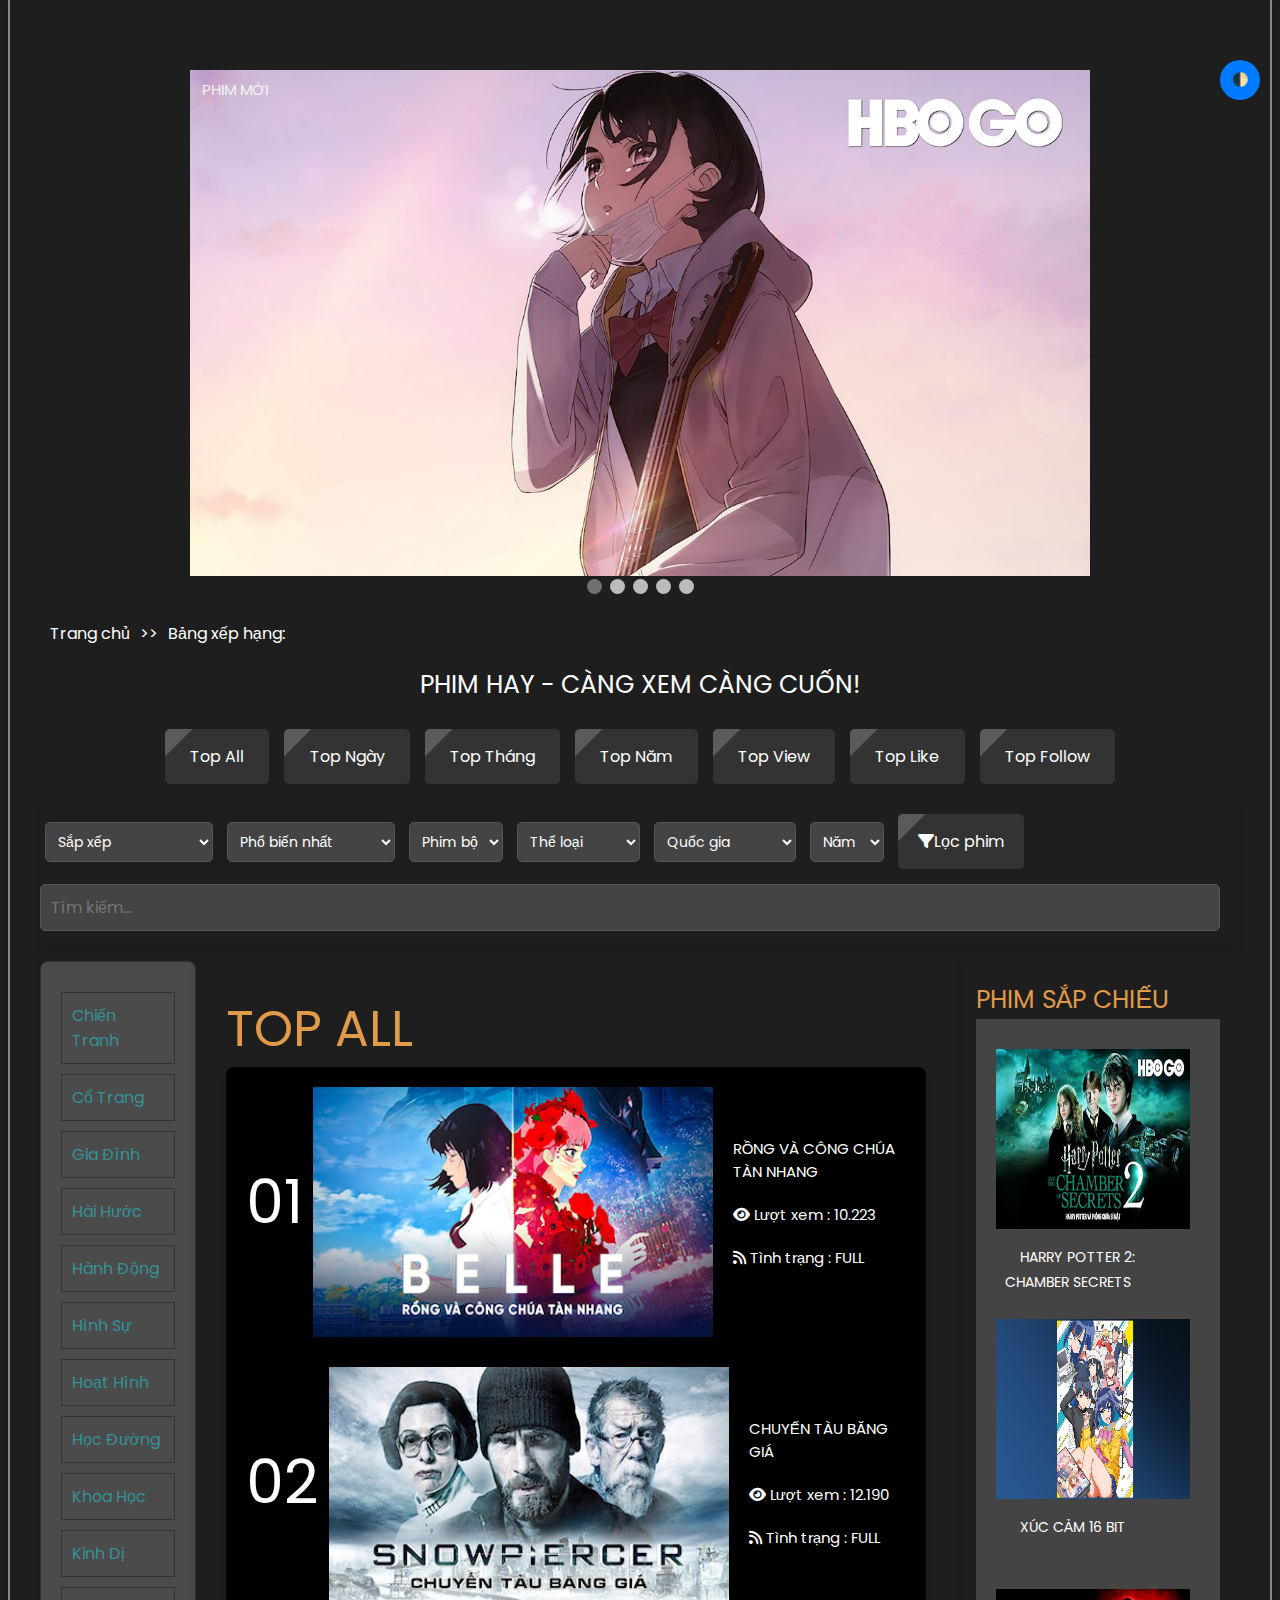
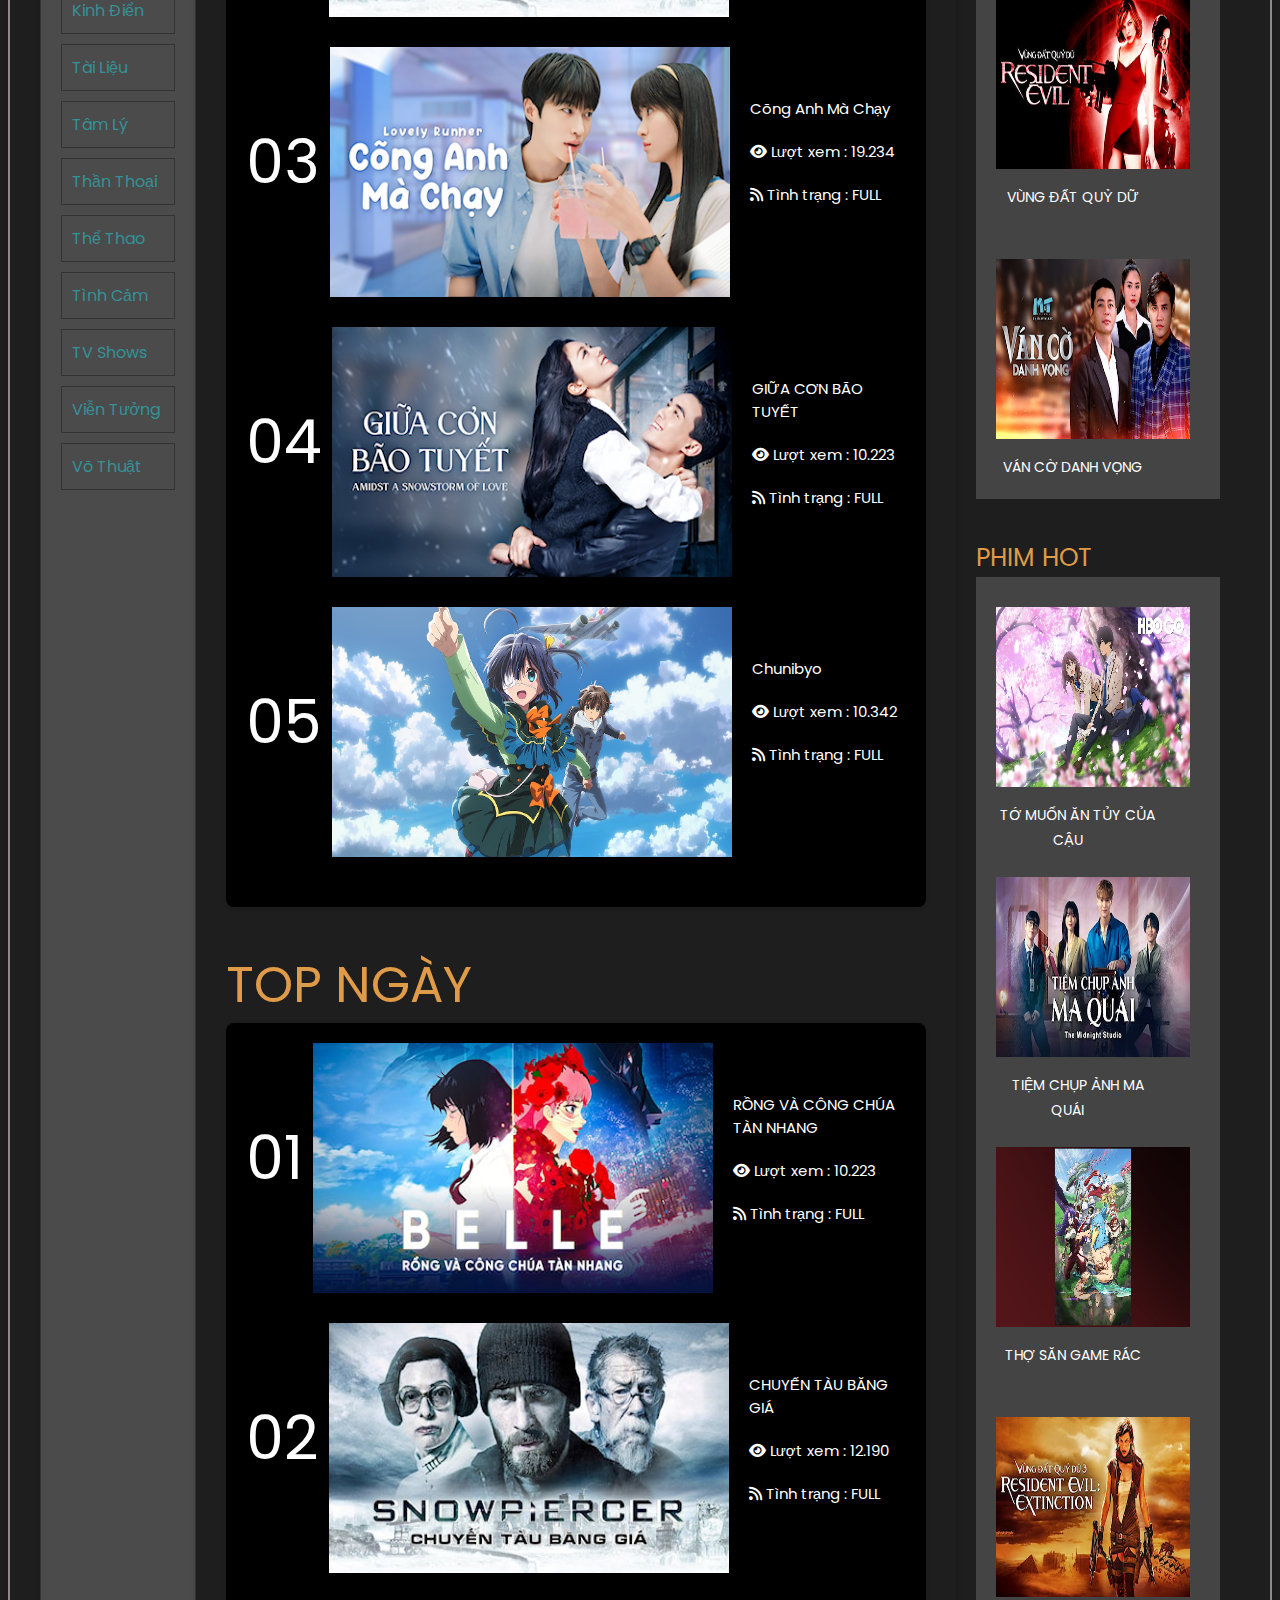
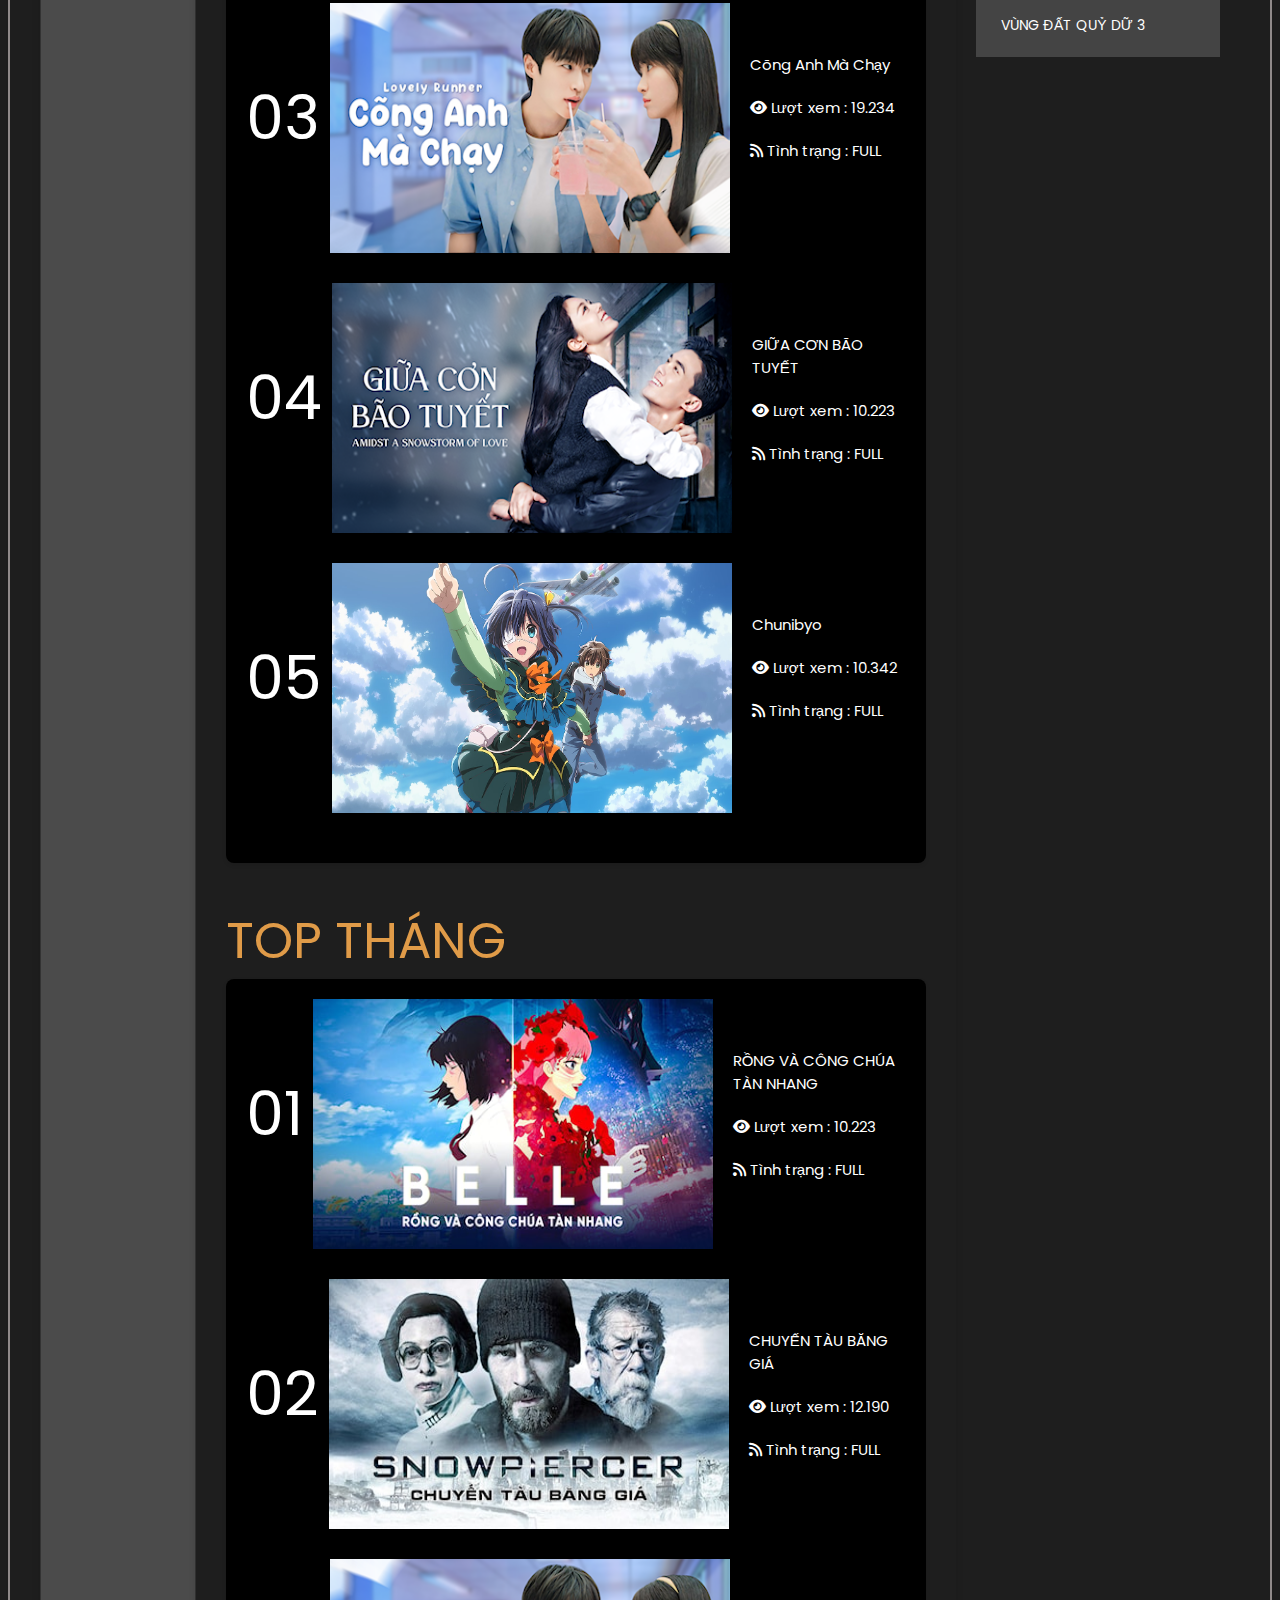
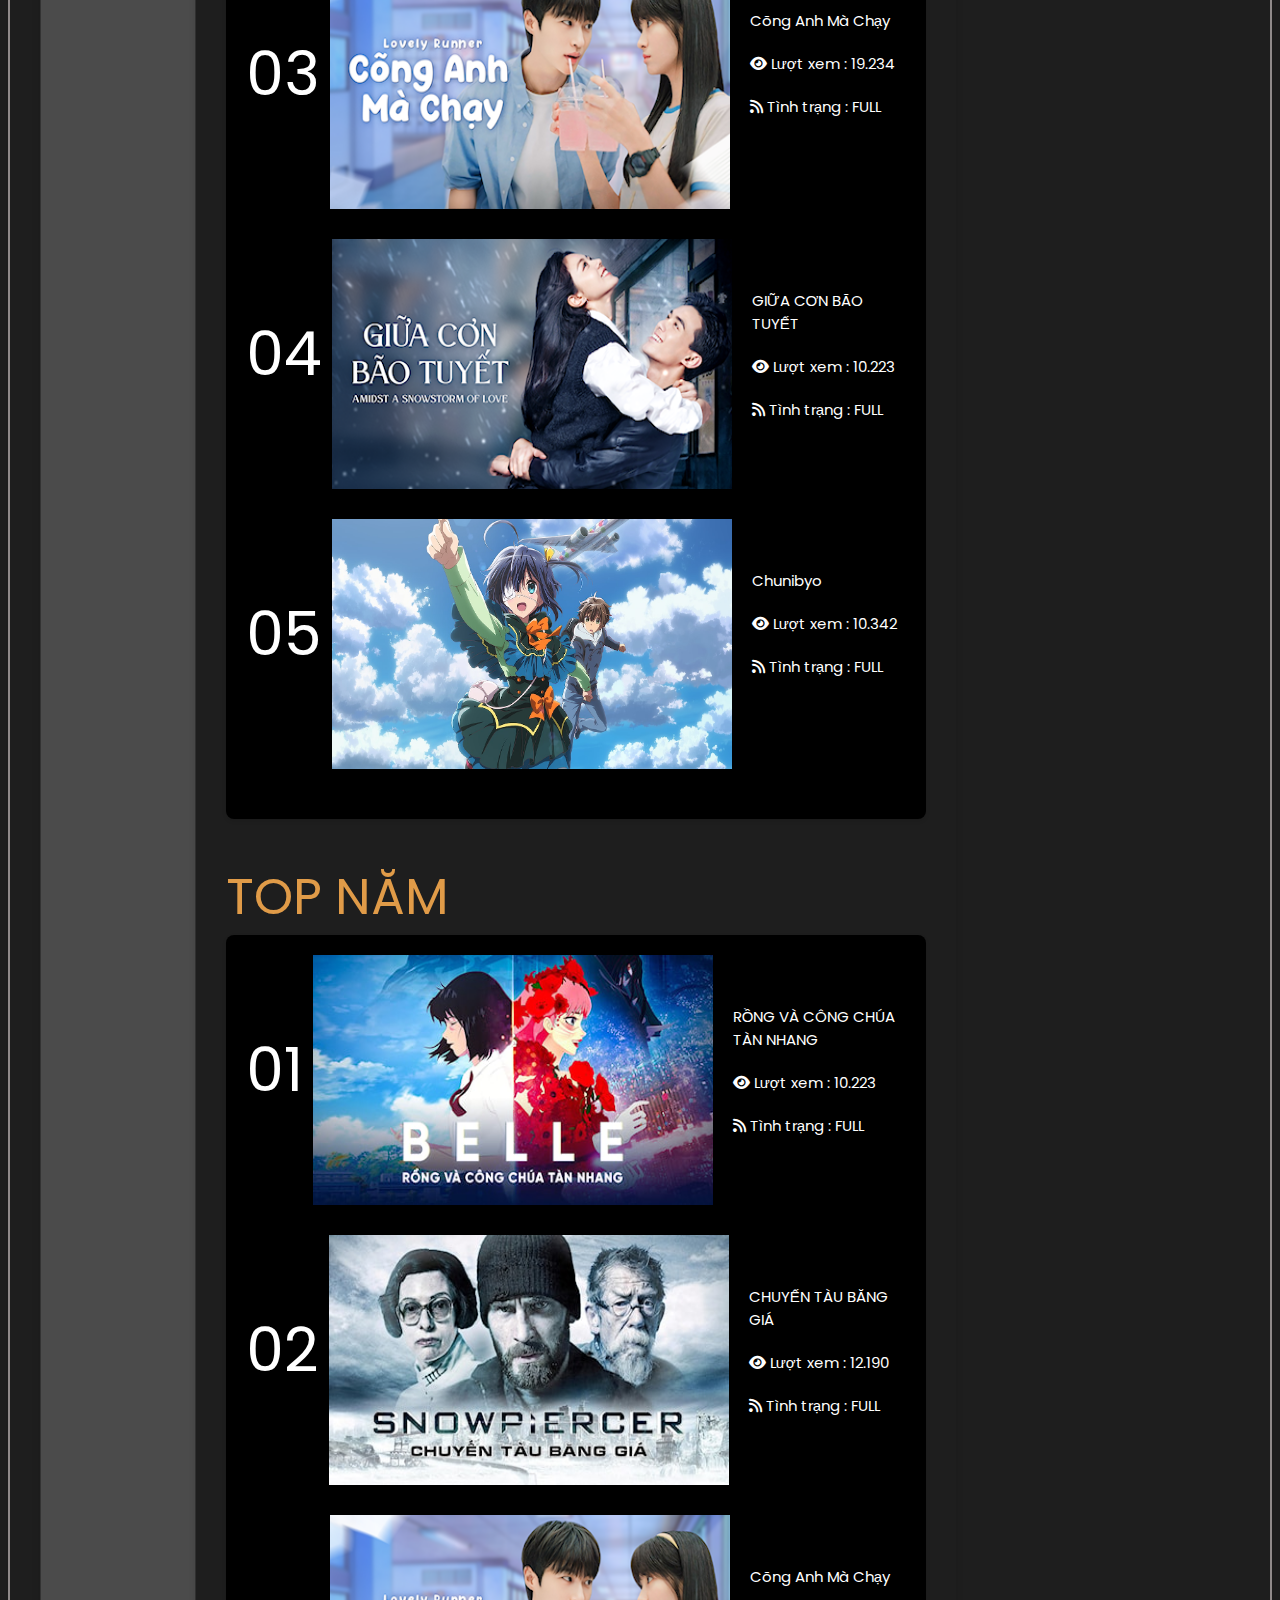
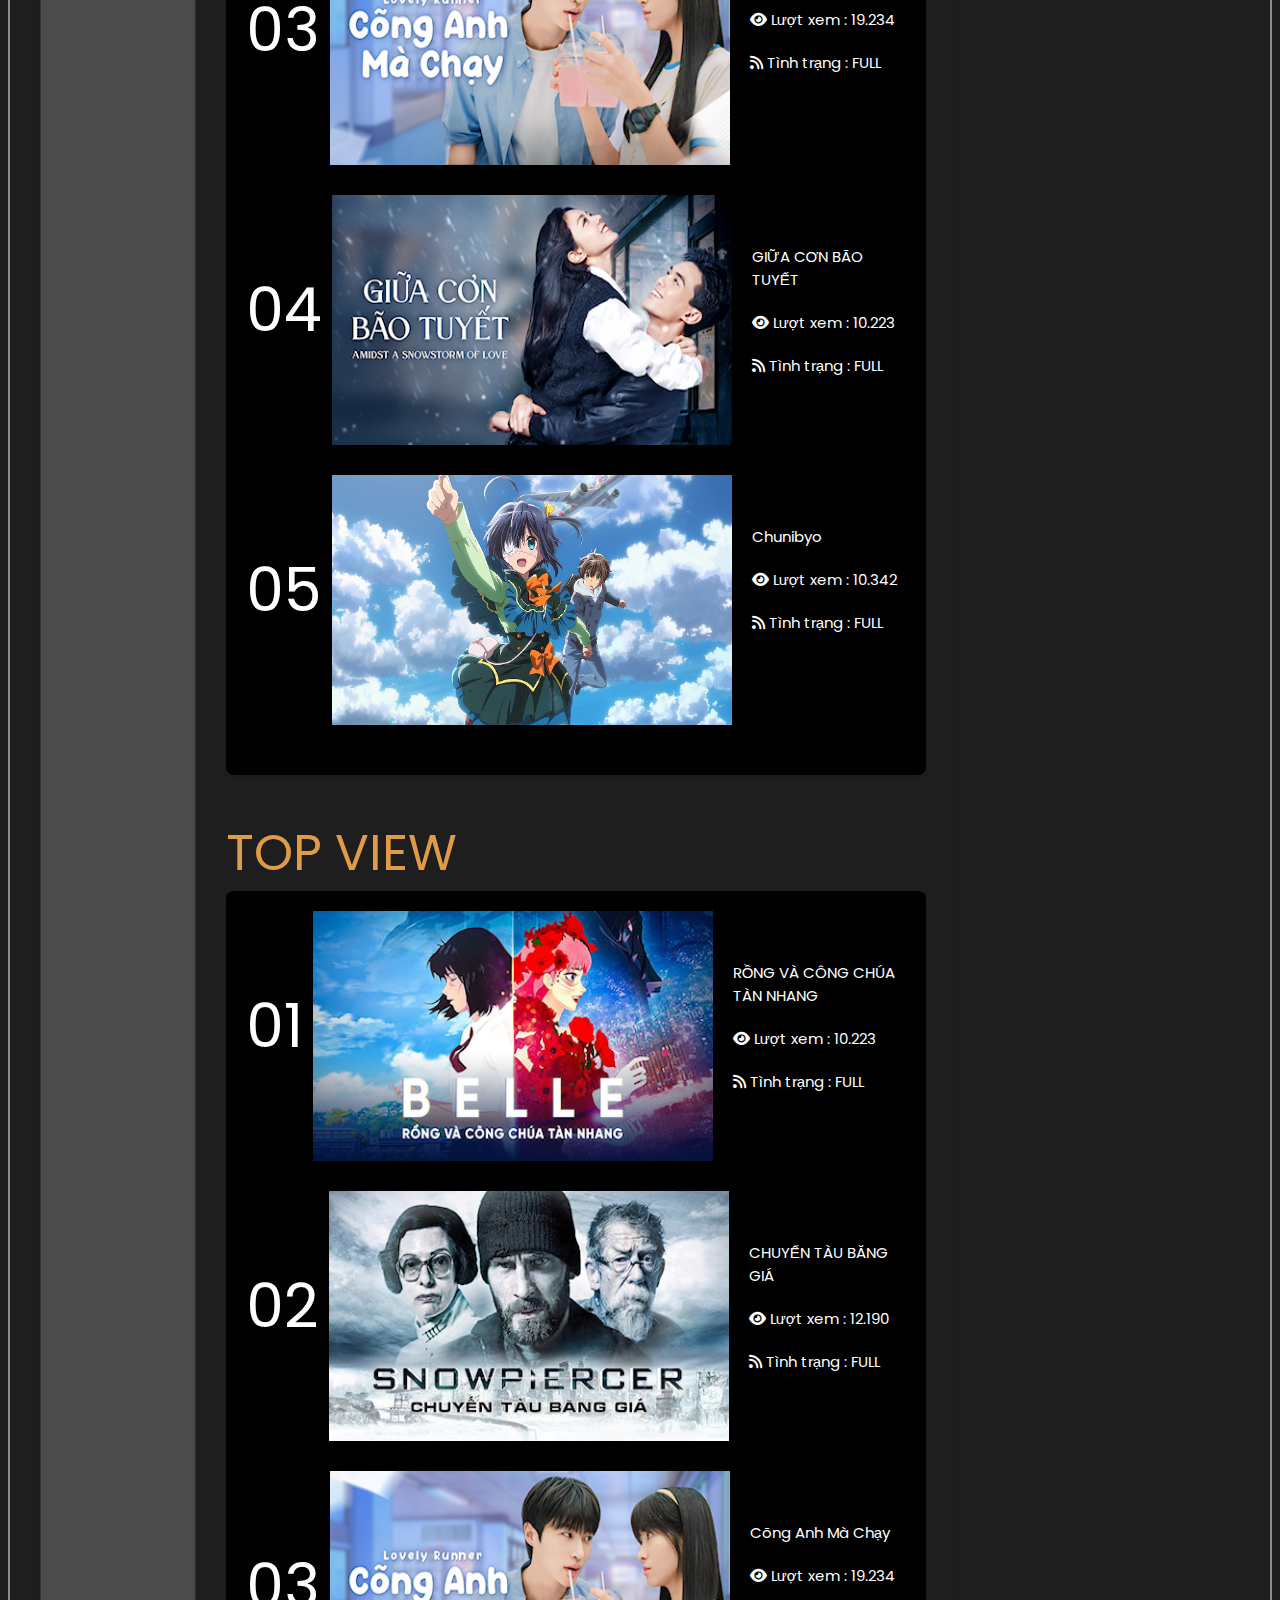
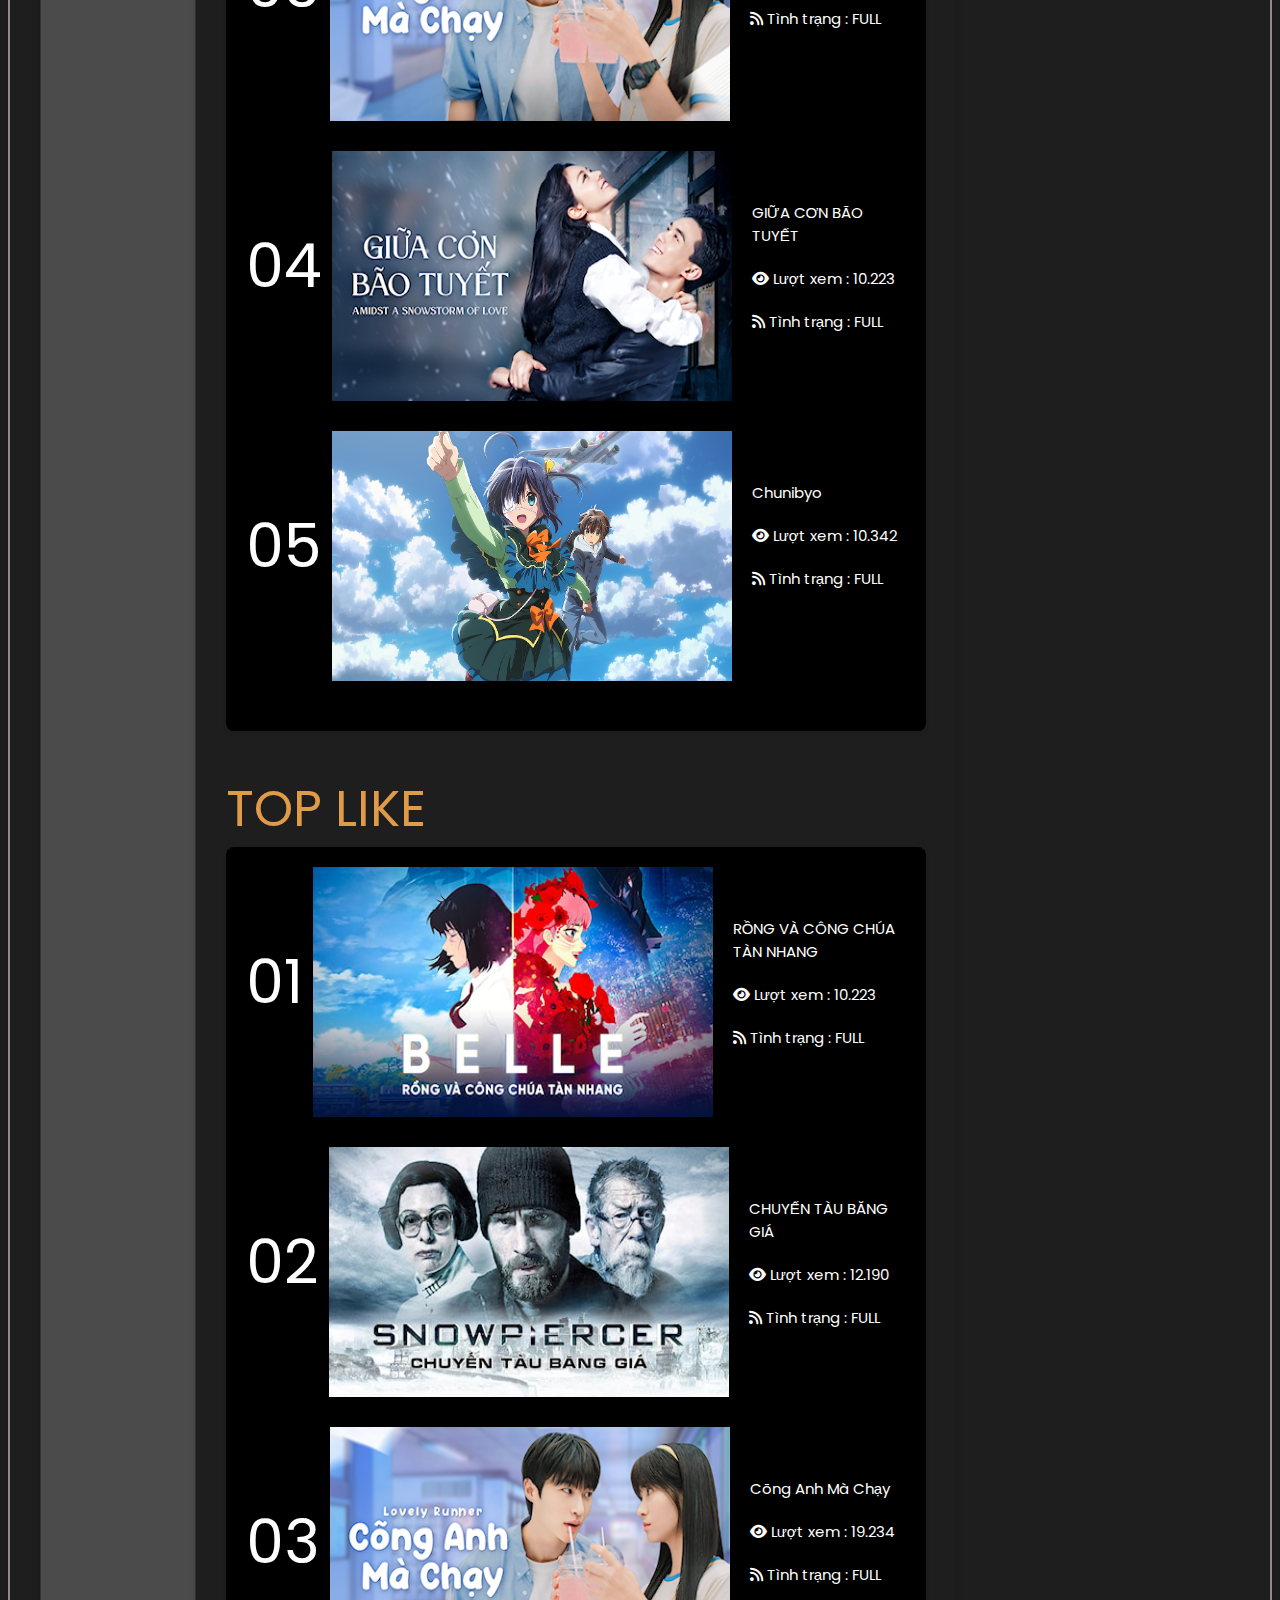
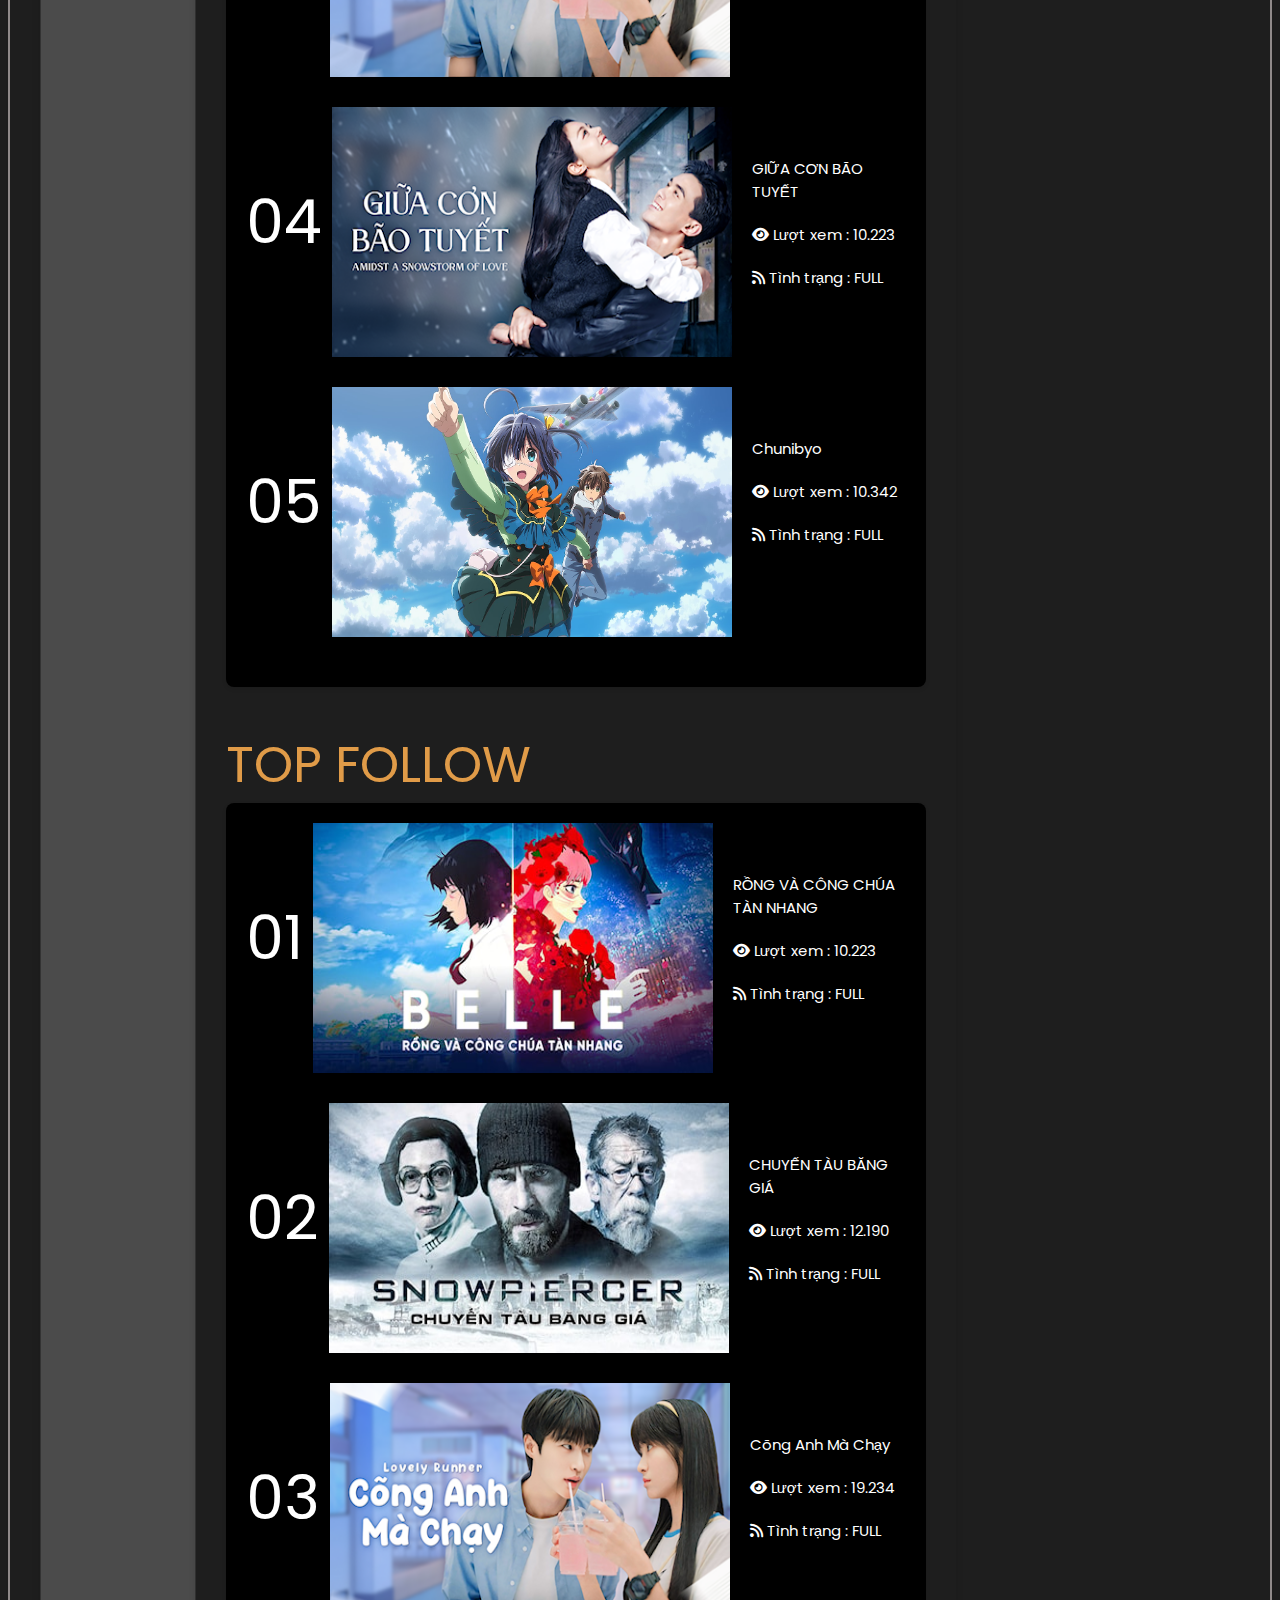
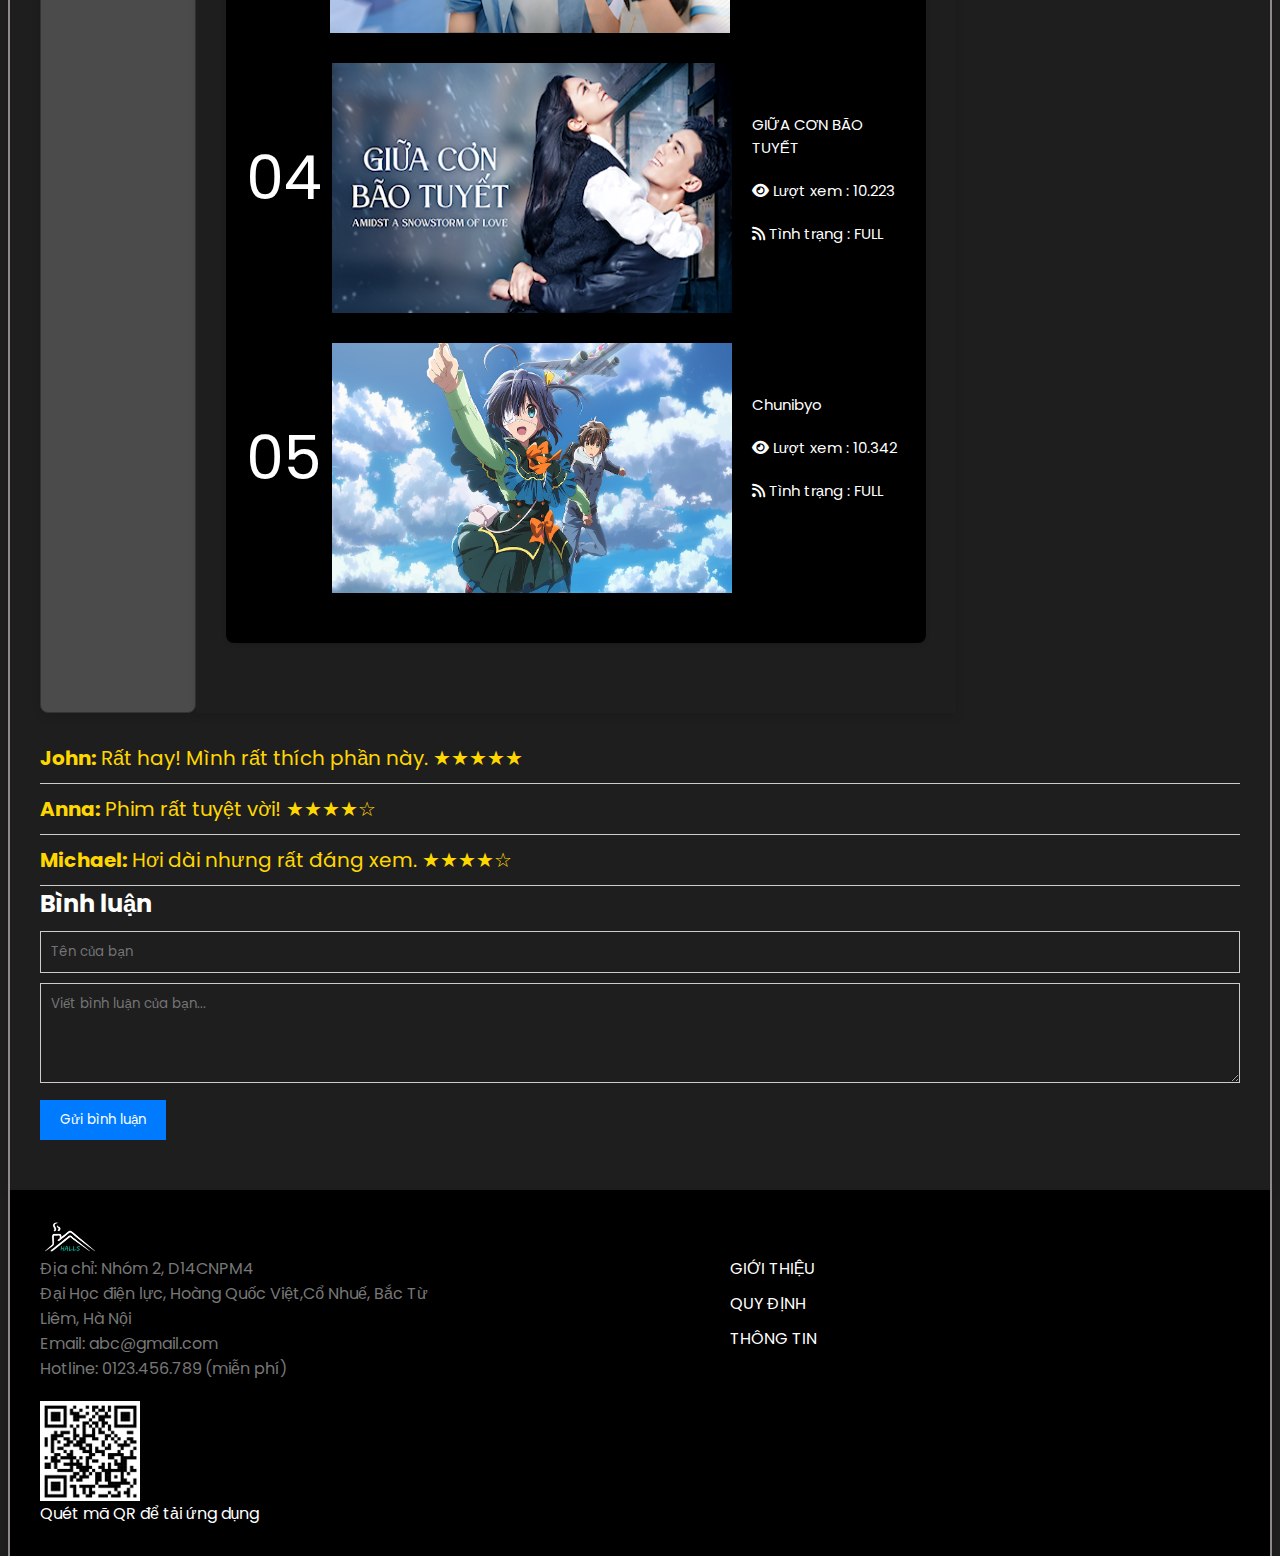
<file: srcs/pages/bangxephang.html>
<!DOCTYPE html>
<html lang="en">

<head>
  <meta charset="UTF-8">
  <meta name="viewport" content="width=device-width, initial-scale=1.0">
  <title>Bảng Xếp Hạng</title>
  <link rel="preconnect" href="https://fonts.googleapis.com">
  <link rel="preconnect" href="https://fonts.gstatic.com" crossorigin>
  <link
    href="https://fonts.googleapis.com/css2?family=Poppins:ital,wght@0,100;0,200;0,300;0,400;0,500;0,600;0,700;0,800;0,900;1,100;1,200;1,300;1,400;1,500;1,600;1,700;1,800;1,900&display=swap"
    rel="stylesheet">
  <link rel="stylesheet" href="https://cdnjs.cloudflare.com/ajax/libs/font-awesome/6.5.2/css/all.min.css">
  <link rel="stylesheet" href="../css/bxh.css">
  <script src="../js/bxh.js"></script>
</head>

<body class="dark-mode">
  <div class="container">
    <div class="header" style="height: 40px;"></div>
    <div class="slideshow-container">
      <div class="mySlides fade">
        <img src="../../public/img/bautroixanhcuaem.jpeg" style="width:100%">
        <div class="text">PHIM MỚI</div>
      </div>
      <div class="mySlides fade">
        <img src="../../public/img/chunibyo.jpeg" style="width:100%">
        <div class="text">PHIM MỚI</div>
      </div>
      <div class="mySlides fade">
        <img src="../../public/img/godzilla.jpg" style="width:100%">
        <div class="text">PHIM MỚI</div>
      </div>
      <div class="mySlides fade">
        <img src="../../public/img/tomuonantuycuacau.jpeg" style="width:100%">
        <div class="text">PHIM MỚI</div>
      </div>
      <div class="mySlides fade">
        <img src="../../public/img/lantron.png" style="width:100%">
        <div class="text">PHIM MỚI</div>
      </div>
    </div>

    <div style="text-align:center">
      <span class="dot"></span>
      <span class="dot"></span>
      <span class="dot"></span>
      <span class="dot"></span>
      <span class="dot"></span>
    </div>
    <div class="breadcrumb">
      <a href="./body.html">Trang chủ</a>
      >>
      <a href="../Tim_phim_the_loai/theloai.html">Bảng xếp hạng:</a>
    </div>
    <p class="movie_name">PHIM HAY - CÀNG XEM CÀNG CUỐN!</p>
    <div class="button-container">
      <div class="row">
        <button class="btn" onclick="scrollToSection('top-all')">Top All</button>
        <button class="btn" onclick="scrollToSection('top-day')">Top Ngày</button>
        <button class="btn" onclick="scrollToSection('top-month')">Top Tháng</button>
        <button class="btn" onclick="scrollToSection('top-year')">Top Năm</button>
        <button class="btn" onclick="scrollToSection('top-view')">Top View</button>
        <button class="btn" onclick="scrollToSection('top-like')">Top Like</button>
        <button class="btn" onclick="scrollToSection('top-follow')">Top Follow</button>
      </div>
    </div>

    <section id="filters-sorting">
      <div id="filters">
        <form id="form-filter" class="form-filter" method="GET" action="/">
          <div class="filter-item">
            <select name="filter[sort]" form="form-filter" class="input form-control" id="order">
              <option value="">Sắp xếp</option>
              <option value="update">Thời gian cập nhật</option>
              <option value="create">Thời gian đăng</option>
              <option value="year">Năm sản xuất</option>
              <option value="view">Lượt xem</option>
            </select>
          </div>
          <div class="filter-item">
            <select id="sort-options" class="input form-control">
              <option value="popular">Phổ biến nhất</option>
              <option value="newest">Mới nhất</option>
              <option value="rating">Đánh giá cao nhất</option>
            </select>
          </div>
          <div class="filter-item">
            <select name="filter[type]" form="form-filter" class="input form-control" id="type">
              <option value="series">Phim bộ</option>
              <option value="single">Phim lẻ</option>
            </select>
          </div>
          <div class="filter-item">
            <select name="filter[category]" form="form-filter" class="input form-control" id="cat_id">
              <option value="0" selected>Thể loại</option>
              <option value="9">Chiến Tranh</option>
              <option value="19">Cổ Trang</option>
              <option value="13">Gia Đình</option>
              <option value="11">Hài Hước</option>
              <option value="2">Hành Động</option>
              <option value="17">Hình Sự</option>
              <option value="12">Hoạt Hình</option>
              <option value="7">Học Đường</option>
              <option value="15">Khoa Học</option>
              <option value="5">Kinh Dị</option>
              <option value="21">Kinh Điển</option>
              <option value="1">Tài Liệu</option>
              <option value="4">Tâm Lý</option>
              <option value="22">Thần Thoại</option>
              <option value="20">Thể Thao</option>
              <option value="3">Tình Cảm</option>
              <option value="23">TV Shows</option>
              <option value="14">Viễn Tưởng</option>
              <option value="10">Võ Thuật</option>
            </select>
          </div>
          <div class="filter-item">
            <select name="filter[region]" form="form-filter" class="input form-control" id="city_id">
              <option value="">Quốc gia</option>
              <option value="32">Ấn Độ</option>
              <option value="7">Anh</option>
              <option value="18">Bỉ</option>
              <option value="10">Canada</option>
              <option value="22">Đài Loan</option>
              <option value="19">Đan Mạch</option>
              <option value="14">Đức</option>
              <option value="25">Hà Lan</option>
              <option value="12">Hàn Quốc</option>
              <option value="6">Hồng Kông</option>
              <option value="20">Nga</option>
              <option value="3">Nhật Bản</option>
              <option value="8">Pháp</option>
              <option value="4">Thái Lan</option>
              <option value="30">Thụy Điển</option>
              <option value="28">Thụy Sĩ</option>
              <option value="2">Trung Quốc</option>
              <option value="5">Úc</option>
              <option value="40">Việt Nam</option>
              <option value="13">Quốc Gia Khác</option>
            </select>
          </div>
          <div class="filter-item">
            <select name="filter[year]" form="form-filter" class="input form-control" id="year">
              <option value="">Năm</option>
              <option value="2024">2024</option>
              <option value="2023">2023</option>
              <option value="2022">2022</option>
              <option value="2021">2021</option>
              <option value="2020">2020</option>
              <option value="2019">2019</option>
              <option value="2018">2018</option>
              <option value="2017">2017</option>
              <option value="2016">2016</option>
              <option value="2015">2015</option>
              <option value="2014">2014</option>
              <option value="2013">2013</option>
              <option value="2012">2012</option>
              <option value="2011">2011</option>
              <option value="2010">2010</option>
              <option value="2009">2009</option>
              <option value="2008">2008</option>
              <option value="2007">2007</option>
              <option value="2006">2006</option>
              <option value="2005">2005</option>
              <option value="2004">2004</option>
              <option value="2003">2003</option>
              <option value="2002">2002</option>
              <option value="2001">2001</option>
              <option value="2000">2000</option>
              <option value="1999">1999</option>
              <option value=""></option>
            </select>
          </div>
          <button class="btn btn-success" onclick="alert('Filter success!')">
            <i class="fa-solid fa-filter"></i>Lọc phim
          </button>
        </form>
        <input type="text" id="search-bar" placeholder="Tìm kiếm...">
      </div>
    </section>

    <div class="content-container">
      <aside class="category-sidebar">
        <ul class="category-list">
          <li><a href="#">Chiến Tranh</a></li>
          <li><a href="#">Cổ Trang</a></li>
          <li><a href="#">Gia Đình</a></li>
          <li><a href="#">Hài Hước</a></li>
          <li><a href="#">Hành Động</a></li>
          <li><a href="#">Hình Sự</a></li>
          <li><a href="#">Hoạt Hình</a></li>
          <li><a href="#">Học Đường</a></li>
          <li><a href="#">Khoa Học</a></li>
          <li><a href="#">Kinh Dị</a></li>
          <li><a href="#">Kinh Điển</a></li>
          <li><a href="#">Tài Liệu</a></li>
          <li><a href="#">Tâm Lý</a></li>
          <li><a href="#">Thần Thoại</a></li>
          <li><a href="#">Thể Thao</a></li>
          <li><a href="#">Tình Cảm</a></li>
          <li><a href="#">TV Shows</a></li>
          <li><a href="#">Viễn Tưởng</a></li>
          <li><a href="#">Võ Thuật</a></li>
        </ul>
      </aside>
      <div class="main-content">
        <div class="section" id="top-all">
          <p class="tex_top">TOP ALL</p>
          <div class="movie">
            <div class="movie-i">
              <p class="top-number">01</p>
              <div>
                <img class="img_phim" src="../../public/img/belle.jpeg" alt="Avengers: Endgame Poster" class="poster">
              </div>
              <div class="summary">
                <p class="movie-des">RỒNG VÀ CÔNG CHÚA TÀN NHANG</p>
                <p class="movie-des">
                  <i class="fa fa-eye" aria-hidden="true"></i>
                  <span>Lượt xem : 10.223</span>
                </p>
                <p class="movie-des">
                  <i class="fa fa-rss" aria-hidden="true"></i>
                  <span>Tình trạng : FULL</span>
                </p>
              </div>
            </div>
            <div class="movie-i">
              <p class="top-number">02</p>
              <div>
                <img class="img_phim" src="../../public/img/chuyentaubanggia.jpg" alt="Avengers: Endgame Poster" class="poster">
              </div>
              <div class="summary">
                <p class="movie-des">CHUYẾN TÀU BĂNG GIÁ</p>
                <p class="movie-des">
                  <i class="fa fa-eye" aria-hidden="true"></i>
                  <span>Lượt xem : 12.190</span>
                </p>
                <p class="movie-des">
                  <i class="fa fa-rss" aria-hidden="true"></i>
                  <span>Tình trạng : FULL</span>
                </p>
              </div>
            </div>
            <div class="movie-i">
              <p class="top-number">03</p>
              <div>
                <img class="img_phim" src="../../public/img/conganhmachay.png" alt="bautroixanhcuaem" class="poster">
              </div>
              <div class="summary">
                <p class="movie-des">Cõng Anh Mà Chạy</p>
                <p class="movie-des">
                  <i class="fa fa-eye" aria-hidden="true"></i>
                  <span>Lượt xem : 19.234</span>
                </p>
                <p class="movie-des">
                  <i class="fa fa-rss" aria-hidden="true"></i>
                  <span>Tình trạng : FULL</span>
                </p>
              </div>
            </div>
            <div class="movie-i">
              <p class="top-number">04</p>
              <div>
                <img class="img_phim" src="../../public/img/giuaconbaotuyet.png" alt="Avengers: Endgame Poster" class="poster">
              </div>
              <div class="summary">
                <p class="movie-des">GIỮA CƠN BÃO TUYẾT</p>
                <p class="movie-des">
                  <i class="fa fa-eye" aria-hidden="true"></i>
                  <span>Lượt xem : 10.223</span>
                </p>
                <p class="movie-des">
                  <i class="fa fa-rss" aria-hidden="true"></i>
                  <span>Tình trạng : FULL</span>
                </p>
              </div>
            </div>
            <div class="movie-i">
              <p class="top-number">05</p>
              <div>
                <img class="img_phim" src="../../public/img/chunibyo.jpeg" alt="Avengers: Endgame Poster" class="poster">
              </div>
              <div class="summary">
                <p class="movie-des">Chunibyo</p>
                <p class="movie-des">
                  <i class="fa fa-eye" aria-hidden="true"></i>
                  <span>Lượt xem : 10.342</span>
                </p>
                <p class="movie-des">
                  <i class="fa fa-rss" aria-hidden="true"></i>
                  <span>Tình trạng : FULL</span>
                </p>
              </div>
            </div>
          </div>
        </div>
        <div class="section" id="top-all">
          <p class="tex_top">TOP NGÀY</p>
          <div class="movie">
            <div class="movie-i">
              <p class="top-number">01</p>
              <div>
                <img class="img_phim" src="../../public/img/belle.jpeg" alt="Avengers: Endgame Poster" class="poster">
              </div>
              <div class="summary">
                <p class="movie-des">RỒNG VÀ CÔNG CHÚA TÀN NHANG</p>
                <p class="movie-des">
                  <i class="fa fa-eye" aria-hidden="true"></i>
                  <span>Lượt xem : 10.223</span>
                </p>
                <p class="movie-des">
                  <i class="fa fa-rss" aria-hidden="true"></i>
                  <span>Tình trạng : FULL</span>
                </p>
              </div>
            </div>
            <div class="movie-i">
              <p class="top-number">02</p>
              <div>
                <img class="img_phim" src="../../public/img/chuyentaubanggia.jpg" alt="Avengers: Endgame Poster" class="poster">
              </div>
              <div class="summary">
                <p class="movie-des">CHUYẾN TÀU BĂNG GIÁ</p>
                <p class="movie-des">
                  <i class="fa fa-eye" aria-hidden="true"></i>
                  <span>Lượt xem : 12.190</span>
                </p>
                <p class="movie-des">
                  <i class="fa fa-rss" aria-hidden="true"></i>
                  <span>Tình trạng : FULL</span>
                </p>
              </div>
            </div>
            <div class="movie-i">
              <p class="top-number">03</p>
              <div>
                <img class="img_phim" src="../../public/img/conganhmachay.png" alt="bautroixanhcuaem" class="poster">
              </div>
              <div class="summary">
                <p class="movie-des">Cõng Anh Mà Chạy</p>
                <p class="movie-des">
                  <i class="fa fa-eye" aria-hidden="true"></i>
                  <span>Lượt xem : 19.234</span>
                </p>
                <p class="movie-des">
                  <i class="fa fa-rss" aria-hidden="true"></i>
                  <span>Tình trạng : FULL</span>
                </p>
              </div>
            </div>
            <div class="movie-i">
              <p class="top-number">04</p>
              <div>
                <img class="img_phim" src="../../public/img/giuaconbaotuyet.png" alt="Avengers: Endgame Poster" class="poster">
              </div>
              <div class="summary">
                <p class="movie-des">GIỮA CƠN BÃO TUYẾT</p>
                <p class="movie-des">
                  <i class="fa fa-eye" aria-hidden="true"></i>
                  <span>Lượt xem : 10.223</span>
                </p>
                <p class="movie-des">
                  <i class="fa fa-rss" aria-hidden="true"></i>
                  <span>Tình trạng : FULL</span>
                </p>
              </div>
            </div>
            <div class="movie-i">
              <p class="top-number">05</p>
              <div>
                <img class="img_phim" src="../../public/img/chunibyo.jpeg" alt="Avengers: Endgame Poster" class="poster">
              </div>
              <div class="summary">
                <p class="movie-des">Chunibyo</p>
                <p class="movie-des">
                  <i class="fa fa-eye" aria-hidden="true"></i>
                  <span>Lượt xem : 10.342</span>
                </p>
                <p class="movie-des">
                  <i class="fa fa-rss" aria-hidden="true"></i>
                  <span>Tình trạng : FULL</span>
                </p>
              </div>
            </div>
          </div>
        </div>
        <div class="section" id="top-all">
          <p class="tex_top">TOP THÁNG</p>
          <div class="movie">
            <div class="movie-i">
              <p class="top-number">01</p>
              <div>
                <img class="img_phim" src="../../public/img/belle.jpeg" alt="Avengers: Endgame Poster" class="poster">
              </div>
              <div class="summary">
                <p class="movie-des">RỒNG VÀ CÔNG CHÚA TÀN NHANG</p>
                <p class="movie-des">
                  <i class="fa fa-eye" aria-hidden="true"></i>
                  <span>Lượt xem : 10.223</span>
                </p>
                <p class="movie-des">
                  <i class="fa fa-rss" aria-hidden="true"></i>
                  <span>Tình trạng : FULL</span>
                </p>
              </div>
            </div>
            <div class="movie-i">
              <p class="top-number">02</p>
              <div>
                <img class="img_phim" src="../../public/img/chuyentaubanggia.jpg" alt="Avengers: Endgame Poster" class="poster">
              </div>
              <div class="summary">
                <p class="movie-des">CHUYẾN TÀU BĂNG GIÁ</p>
                <p class="movie-des">
                  <i class="fa fa-eye" aria-hidden="true"></i>
                  <span>Lượt xem : 12.190</span>
                </p>
                <p class="movie-des">
                  <i class="fa fa-rss" aria-hidden="true"></i>
                  <span>Tình trạng : FULL</span>
                </p>
              </div>
            </div>
            <div class="movie-i">
              <p class="top-number">03</p>
              <div>
                <img class="img_phim" src="../../public/img/conganhmachay.png" alt="bautroixanhcuaem" class="poster">
              </div>
              <div class="summary">
                <p class="movie-des">Cõng Anh Mà Chạy</p>
                <p class="movie-des">
                  <i class="fa fa-eye" aria-hidden="true"></i>
                  <span>Lượt xem : 19.234</span>
                </p>
                <p class="movie-des">
                  <i class="fa fa-rss" aria-hidden="true"></i>
                  <span>Tình trạng : FULL</span>
                </p>
              </div>
            </div>
            <div class="movie-i">
              <p class="top-number">04</p>
              <div>
                <img class="img_phim" src="../../public/img/giuaconbaotuyet.png" alt="Avengers: Endgame Poster" class="poster">
              </div>
              <div class="summary">
                <p class="movie-des">GIỮA CƠN BÃO TUYẾT</p>
                <p class="movie-des">
                  <i class="fa fa-eye" aria-hidden="true"></i>
                  <span>Lượt xem : 10.223</span>
                </p>
                <p class="movie-des">
                  <i class="fa fa-rss" aria-hidden="true"></i>
                  <span>Tình trạng : FULL</span>
                </p>
              </div>
            </div>
            <div class="movie-i">
              <p class="top-number">05</p>
              <div>
                <img class="img_phim" src="../../public/img/chunibyo.jpeg" alt="Avengers: Endgame Poster" class="poster">
              </div>
              <div class="summary">
                <p class="movie-des">Chunibyo</p>
                <p class="movie-des">
                  <i class="fa fa-eye" aria-hidden="true"></i>
                  <span>Lượt xem : 10.342</span>
                </p>
                <p class="movie-des">
                  <i class="fa fa-rss" aria-hidden="true"></i>
                  <span>Tình trạng : FULL</span>
                </p>
              </div>
            </div>
          </div>
        </div>
        <div class="section" id="top-all">
          <p class="tex_top">TOP NĂM</p>
          <div class="movie">
            <div class="movie-i">
              <p class="top-number">01</p>
              <div>
                <img class="img_phim" src="../../public/img/belle.jpeg" alt="Avengers: Endgame Poster" class="poster">
              </div>
              <div class="summary">
                <p class="movie-des">RỒNG VÀ CÔNG CHÚA TÀN NHANG</p>
                <p class="movie-des">
                  <i class="fa fa-eye" aria-hidden="true"></i>
                  <span>Lượt xem : 10.223</span>
                </p>
                <p class="movie-des">
                  <i class="fa fa-rss" aria-hidden="true"></i>
                  <span>Tình trạng : FULL</span>
                </p>
              </div>
            </div>
            <div class="movie-i">
              <p class="top-number">02</p>
              <div>
                <img class="img_phim" src="../../public/img/chuyentaubanggia.jpg" alt="Avengers: Endgame Poster" class="poster">
              </div>
              <div class="summary">
                <p class="movie-des">CHUYẾN TÀU BĂNG GIÁ</p>
                <p class="movie-des">
                  <i class="fa fa-eye" aria-hidden="true"></i>
                  <span>Lượt xem : 12.190</span>
                </p>
                <p class="movie-des">
                  <i class="fa fa-rss" aria-hidden="true"></i>
                  <span>Tình trạng : FULL</span>
                </p>
              </div>
            </div>
            <div class="movie-i">
              <p class="top-number">03</p>
              <div>
                <img class="img_phim" src="../../public/img/conganhmachay.png" alt="bautroixanhcuaem" class="poster">
              </div>
              <div class="summary">
                <p class="movie-des">Cõng Anh Mà Chạy</p>
                <p class="movie-des">
                  <i class="fa fa-eye" aria-hidden="true"></i>
                  <span>Lượt xem : 19.234</span>
                </p>
                <p class="movie-des">
                  <i class="fa fa-rss" aria-hidden="true"></i>
                  <span>Tình trạng : FULL</span>
                </p>
              </div>
            </div>
            <div class="movie-i">
              <p class="top-number">04</p>
              <div>
                <img class="img_phim" src="../../public/img/giuaconbaotuyet.png" alt="Avengers: Endgame Poster" class="poster">
              </div>
              <div class="summary">
                <p class="movie-des">GIỮA CƠN BÃO TUYẾT</p>
                <p class="movie-des">
                  <i class="fa fa-eye" aria-hidden="true"></i>
                  <span>Lượt xem : 10.223</span>
                </p>
                <p class="movie-des">
                  <i class="fa fa-rss" aria-hidden="true"></i>
                  <span>Tình trạng : FULL</span>
                </p>
              </div>
            </div>
            <div class="movie-i">
              <p class="top-number">05</p>
              <div>
                <img class="img_phim" src="../../public/img/chunibyo.jpeg" alt="Avengers: Endgame Poster" class="poster">
              </div>
              <div class="summary">
                <p class="movie-des">Chunibyo</p>
                <p class="movie-des">
                  <i class="fa fa-eye" aria-hidden="true"></i>
                  <span>Lượt xem : 10.342</span>
                </p>
                <p class="movie-des">
                  <i class="fa fa-rss" aria-hidden="true"></i>
                  <span>Tình trạng : FULL</span>
                </p>
              </div>
            </div>
          </div>
        </div>
        <div class="section" id="top-all">
          <p class="tex_top">TOP VIEW</p>
          <div class="movie">
            <div class="movie-i">
              <p class="top-number">01</p>
              <div>
                <img class="img_phim" src="../../public/img/belle.jpeg" alt="Avengers: Endgame Poster" class="poster">
              </div>
              <div class="summary">
                <p class="movie-des">RỒNG VÀ CÔNG CHÚA TÀN NHANG</p>
                <p class="movie-des">
                  <i class="fa fa-eye" aria-hidden="true"></i>
                  <span>Lượt xem : 10.223</span>
                </p>
                <p class="movie-des">
                  <i class="fa fa-rss" aria-hidden="true"></i>
                  <span>Tình trạng : FULL</span>
                </p>
              </div>
            </div>
            <div class="movie-i">
              <p class="top-number">02</p>
              <div>
                <img class="img_phim" src="../../public/img/chuyentaubanggia.jpg" alt="Avengers: Endgame Poster" class="poster">
              </div>
              <div class="summary">
                <p class="movie-des">CHUYẾN TÀU BĂNG GIÁ</p>
                <p class="movie-des">
                  <i class="fa fa-eye" aria-hidden="true"></i>
                  <span>Lượt xem : 12.190</span>
                </p>
                <p class="movie-des">
                  <i class="fa fa-rss" aria-hidden="true"></i>
                  <span>Tình trạng : FULL</span>
                </p>
              </div>
            </div>
            <div class="movie-i">
              <p class="top-number">03</p>
              <div>
                <img class="img_phim" src="../../public/img/conganhmachay.png" alt="bautroixanhcuaem" class="poster">
              </div>
              <div class="summary">
                <p class="movie-des">Cõng Anh Mà Chạy</p>
                <p class="movie-des">
                  <i class="fa fa-eye" aria-hidden="true"></i>
                  <span>Lượt xem : 19.234</span>
                </p>
                <p class="movie-des">
                  <i class="fa fa-rss" aria-hidden="true"></i>
                  <span>Tình trạng : FULL</span>
                </p>
              </div>
            </div>
            <div class="movie-i">
              <p class="top-number">04</p>
              <div>
                <img class="img_phim" src="../../public/img/giuaconbaotuyet.png" alt="Avengers: Endgame Poster" class="poster">
              </div>
              <div class="summary">
                <p class="movie-des">GIỮA CƠN BÃO TUYẾT</p>
                <p class="movie-des">
                  <i class="fa fa-eye" aria-hidden="true"></i>
                  <span>Lượt xem : 10.223</span>
                </p>
                <p class="movie-des">
                  <i class="fa fa-rss" aria-hidden="true"></i>
                  <span>Tình trạng : FULL</span>
                </p>
              </div>
            </div>
            <div class="movie-i">
              <p class="top-number">05</p>
              <div>
                <img class="img_phim" src="../../public/img/chunibyo.jpeg" alt="Avengers: Endgame Poster" class="poster">
              </div>
              <div class="summary">
                <p class="movie-des">Chunibyo</p>
                <p class="movie-des">
                  <i class="fa fa-eye" aria-hidden="true"></i>
                  <span>Lượt xem : 10.342</span>
                </p>
                <p class="movie-des">
                  <i class="fa fa-rss" aria-hidden="true"></i>
                  <span>Tình trạng : FULL</span>
                </p>
              </div>
            </div>
          </div>
        </div>
        <div class="section" id="top-all">
          <p class="tex_top">TOP LIKE</p>
          <div class="movie">
            <div class="movie-i">
              <p class="top-number">01</p>
              <div>
                <img class="img_phim" src="../../public/img/belle.jpeg" alt="Avengers: Endgame Poster" class="poster">
              </div>
              <div class="summary">
                <p class="movie-des">RỒNG VÀ CÔNG CHÚA TÀN NHANG</p>
                <p class="movie-des">
                  <i class="fa fa-eye" aria-hidden="true"></i>
                  <span>Lượt xem : 10.223</span>
                </p>
                <p class="movie-des">
                  <i class="fa fa-rss" aria-hidden="true"></i>
                  <span>Tình trạng : FULL</span>
                </p>
              </div>
            </div>
            <div class="movie-i">
              <p class="top-number">02</p>
              <div>
                <img class="img_phim" src="../../public/img/chuyentaubanggia.jpg" alt="Avengers: Endgame Poster" class="poster">
              </div>
              <div class="summary">
                <p class="movie-des">CHUYẾN TÀU BĂNG GIÁ</p>
                <p class="movie-des">
                  <i class="fa fa-eye" aria-hidden="true"></i>
                  <span>Lượt xem : 12.190</span>
                </p>
                <p class="movie-des">
                  <i class="fa fa-rss" aria-hidden="true"></i>
                  <span>Tình trạng : FULL</span>
                </p>
              </div>
            </div>
            <div class="movie-i">
              <p class="top-number">03</p>
              <div>
                <img class="img_phim" src="../../public/img/conganhmachay.png" alt="bautroixanhcuaem" class="poster">
              </div>
              <div class="summary">
                <p class="movie-des">Cõng Anh Mà Chạy</p>
                <p class="movie-des">
                  <i class="fa fa-eye" aria-hidden="true"></i>
                  <span>Lượt xem : 19.234</span>
                </p>
                <p class="movie-des">
                  <i class="fa fa-rss" aria-hidden="true"></i>
                  <span>Tình trạng : FULL</span>
                </p>
              </div>
            </div>
            <div class="movie-i">
              <p class="top-number">04</p>
              <div>
                <img class="img_phim" src="../../public/img/giuaconbaotuyet.png" alt="Avengers: Endgame Poster" class="poster">
              </div>
              <div class="summary">
                <p class="movie-des">GIỮA CƠN BÃO TUYẾT</p>
                <p class="movie-des">
                  <i class="fa fa-eye" aria-hidden="true"></i>
                  <span>Lượt xem : 10.223</span>
                </p>
                <p class="movie-des">
                  <i class="fa fa-rss" aria-hidden="true"></i>
                  <span>Tình trạng : FULL</span>
                </p>
              </div>
            </div>
            <div class="movie-i">
              <p class="top-number">05</p>
              <div>
                <img class="img_phim" src="../../public/img/chunibyo.jpeg" alt="Avengers: Endgame Poster" class="poster">
              </div>
              <div class="summary">
                <p class="movie-des">Chunibyo</p>
                <p class="movie-des">
                  <i class="fa fa-eye" aria-hidden="true"></i>
                  <span>Lượt xem : 10.342</span>
                </p>
                <p class="movie-des">
                  <i class="fa fa-rss" aria-hidden="true"></i>
                  <span>Tình trạng : FULL</span>
                </p>
              </div>
            </div>
          </div>
        </div>
        <div class="section" id="top-all">
          <p class="tex_top">TOP FOLLOW</p>
          <div class="movie">
            <div class="movie-i">
              <p class="top-number">01</p>
              <div>
                <img class="img_phim" src="../../public/img/belle.jpeg" alt="Avengers: Endgame Poster" class="poster">
              </div>
              <div class="summary">
                <p class="movie-des">RỒNG VÀ CÔNG CHÚA TÀN NHANG</p>
                <p class="movie-des">
                  <i class="fa fa-eye" aria-hidden="true"></i>
                  <span>Lượt xem : 10.223</span>
                </p>
                <p class="movie-des">
                  <i class="fa fa-rss" aria-hidden="true"></i>
                  <span>Tình trạng : FULL</span>
                </p>
              </div>
            </div>
            <div class="movie-i">
              <p class="top-number">02</p>
              <div>
                <img class="img_phim" src="../../public/img/chuyentaubanggia.jpg" alt="Avengers: Endgame Poster" class="poster">
              </div>
              <div class="summary">
                <p class="movie-des">CHUYẾN TÀU BĂNG GIÁ</p>
                <p class="movie-des">
                  <i class="fa fa-eye" aria-hidden="true"></i>
                  <span>Lượt xem : 12.190</span>
                </p>
                <p class="movie-des">
                  <i class="fa fa-rss" aria-hidden="true"></i>
                  <span>Tình trạng : FULL</span>
                </p>
              </div>
            </div>
            <div class="movie-i">
              <p class="top-number">03</p>
              <div>
                <img class="img_phim" src="../../public/img/conganhmachay.png" alt="bautroixanhcuaem" class="poster">
              </div>
              <div class="summary">
                <p class="movie-des">Cõng Anh Mà Chạy</p>
                <p class="movie-des">
                  <i class="fa fa-eye" aria-hidden="true"></i>
                  <span>Lượt xem : 19.234</span>
                </p>
                <p class="movie-des">
                  <i class="fa fa-rss" aria-hidden="true"></i>
                  <span>Tình trạng : FULL</span>
                </p>
              </div>
            </div>
            <div class="movie-i">
              <p class="top-number">04</p>
              <div>
                <img class="img_phim" src="../../public/img/giuaconbaotuyet.png" alt="Avengers: Endgame Poster" class="poster">
              </div>
              <div class="summary">
                <p class="movie-des">GIỮA CƠN BÃO TUYẾT</p>
                <p class="movie-des">
                  <i class="fa fa-eye" aria-hidden="true"></i>
                  <span>Lượt xem : 10.223</span>
                </p>
                <p class="movie-des">
                  <i class="fa fa-rss" aria-hidden="true"></i>
                  <span>Tình trạng : FULL</span>
                </p>
              </div>
            </div>
            <div class="movie-i">
              <p class="top-number">05</p>
              <div>
                <img class="img_phim" src="../../public/img/chunibyo.jpeg" alt="Avengers: Endgame Poster" class="poster">
              </div>
              <div class="summary">
                <p class="movie-des">Chunibyo</p>
                <p class="movie-des">
                  <i class="fa fa-eye" aria-hidden="true"></i>
                  <span>Lượt xem : 10.342</span>
                </p>
                <p class="movie-des">
                  <i class="fa fa-rss" aria-hidden="true"></i>
                  <span>Tình trạng : FULL</span>
                </p>
              </div>
            </div>
          </div>
        </div>
      </div>
      <div class="right-content">
        <div class="list-films ">
          <p class="text_header">PHIM SẮP CHIẾU</p>
          <div class="item">
            <a href="#" title="harrypotter2">
              <img class="img-film" src="../../public/img/harrypotter2.jpg" alt="Tên phim" />
            </a>
            <div class="film-details">
              <div class="name">
                <span><a href="#" title="harrypotter2">HARRY POTTER 2: CHAMBER SECRETS</a></span>
              </div>
            </div>
          </div>
          <div class="item">
            <a href="#" title="xuccam16bit">
              <img class="img-film" src="../../public/img/xuccam16bitjpeg.jpeg" alt="Tên phim" />
            </a>
            <div class="film-details">
              <div class="name">
                <span><a href="#" title="xuccam16bit">XÚC CẢM 16 BIT</a></span>
              </div>
            </div>
          </div>
          <div class="item">
            <a href="#" title="vungdatquydu1">
              <img class="img-film" src="../../public/img/vungdatquydu1.jpg" alt="Tên phim" />
            </a>
            <div class="film-details">
              <div class="name">
                <span><a href="#" title="vungdatquydu1">VÙNG ĐẤT QUỶ DỮ</a></span>
              </div>
            </div>
          </div>
          <div class="item">
            <a href="#" title="vancodanhvong">
              <img class="img-film" src="../../public/img/vancodanhvong.jpeg" alt="Tên phim" />
            </a>
            <div class="film-details">
              <div class="name">
                <span><a href="#" title="vancodanhvong">VÁN CỜ DANH VỌNG </a></span>
              </div>
            </div>
          </div>

        </div>
        <div class="list-films ">
          <p class="text_header">PHIM HOT</p>
          <div class="item">
            <a href="#" title="tomuonantuycuacaum">
              <img class="img-film" src="../../public/img/tomuonantuycuacau.jpeg" alt="Tên phim" />
            </a>
            <div class="film-details">
              <div class="name">
                <span><a href="#" title="tomuonantuycuacau">TỚ MUỐN ĂN TỦY CỦA CẬU</a></span>
              </div>
            </div>
          </div>
          <div class="item">
            <a href="#" title="tiemchupanhmaquai">
              <img class="img-film" src="../../public/img/tiemchupanhmaquai.jpg" alt="Tên phim" />
            </a>
            <div class="film-details">
              <div class="name">
                <span><a href="#" title="tiemchupanhmaquai">TIỆM CHỤP ẢNH MA QUÁI</a></span>
              </div>
            </div>
          </div>
          <div class="item">
            <a href="#" title="THOSANGAMERAC">
              <img class="img-film" src="../../public/img/THOSANGAMERACTHACHTHUCGAMECAPTHANH.jpeg" alt="Tên phim" />
            </a>
            <div class="film-details">
              <div class="name">
                <span><a href="#" title="THOSANGAMERAC">THỢ SĂN GAME RÁC</a></span>
              </div>
            </div>
          </div>
          <div class="item">
            <a href="#" title="vungdatquydu3">
              <img class="img-film" src="../../public/img/vungdatquydu3.jpg" alt="Tên phim" />
            </a>
            <div class="film-details">
              <div class="name">
                <span><a href="#" title="vungdatquydu3">VÙNG ĐẤT QUỶ DỮ 3</a></span>
              </div>
            </div>
          </div>

        </div>
      </div>
    </div>


    <section class="rating">
      <div class="review-list" id="review-list">
      </div>
    </section>

    <section class="comment-section">
      <h2>Bình luận</h2>
      <input type="text" id="username-input" placeholder="Tên của bạn" />
      <textarea id="comment-input" placeholder="Viết bình luận của bạn..."></textarea>
      <button onclick="addComment()">Gửi bình luận</button>
      <div class="comment-list" id="comment-list">
        <!-- Các bình luận từ người dùng sẽ được chèn ở đây -->
      </div>
    </section>
  </div>
  <button id="toggle-theme" class="round-button">🌓</button>
  <button id="scroll-to-top" style="display:none;">Lên đầu trang</button>
  <button id="scroll-to-bottom" style="display:none;">Xuống cuối trang</button>
  <footer>
    <div class="container">
      <div class="logo"><img src="../../public/img/logo.png" alt="logo" style="width:60px;"></div>
      <div class="footer">
        <div class="contact-info">
          Địa chỉ: Nhóm 2, D14CNPM4 <br>
          Đại Học điện lực, Hoàng Quốc Việt,Cổ Nhuế, Bắc Từ Liêm, Hà Nội<br>
          Email: abc@gmail.com<br>
          Hotline: 0123.456.789 (miễn phí)
        </div>
        <div class="nav-links">
          <div class="nav-link"><a href="../../GioiThieu/index.html">GIỚI THIỆU</a></div>
          <div class="nav-link"><a href="../../GioiThieu/index.html">QUY ĐỊNH</a></div>
          <div class="nav-link"><a href="../../GioiThieu/index.html">THÔNG TIN</a></div>
        </div>
      </div>
      <div class="qr-code">
        <img src="../../public/img/halls.png" alt="QR Code" style="width: 100px;">
        <div>Quét mã QR để tải ứng dụng</div>
      </div>
    </div>
  </footer>
</body>

</html>
</file>
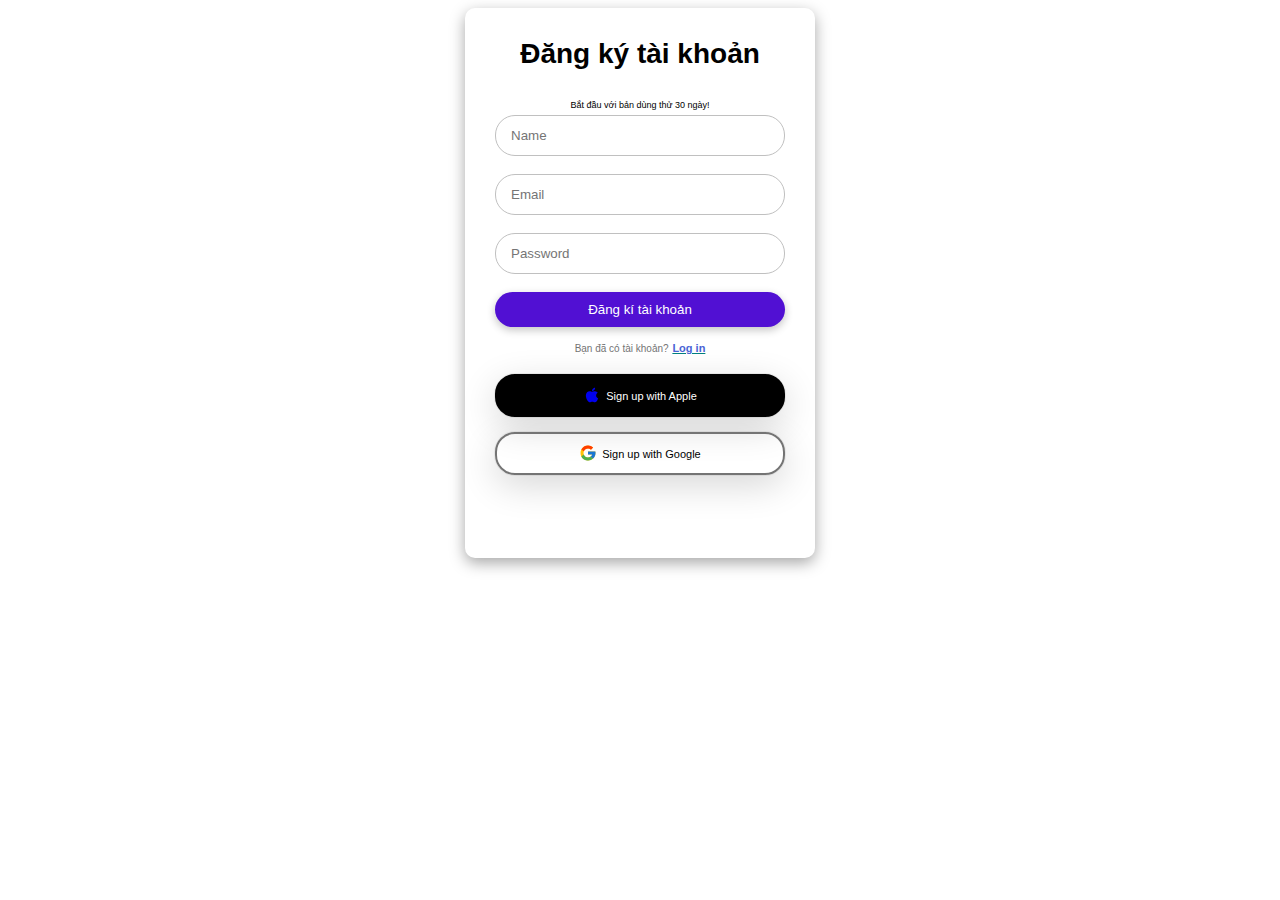
<file: srcs/pages/login1.html>
<head>
  <title>Đăng kí</title>
  <style>
    .form-container {
      width: 350px;
      height: 550px;
      background-color: #fff;
      box-shadow: rgba(0, 0, 0, 0.35) 0px 5px 15px;
      border-radius: 10px;
      box-sizing: border-box;
      padding: 20px 30px;
    }

    .title {
      text-align: center;
      font-family: "Lucida Sans", "Lucida Sans Regular", "Lucida Grande",
        "Lucida Sans Unicode", Geneva, Verdana, sans-serif;
      margin: 10px 0 30px 0;
      font-size: 28px;
      font-weight: 800;
    }

    .sub-title {
      margin: 0;
      margin-bottom: 5px;
      font-size: 9px;
      font-family: "Lucida Sans", "Lucida Sans Regular", "Lucida Grande",
        "Lucida Sans Unicode", Geneva, Verdana, sans-serif;
    }

    .form {
      width: 100%;
      display: flex;
      flex-direction: column;
      gap: 18px;
      margin-bottom: 15px;
    }

    .input {
      border-radius: 20px;
      border: 1px solid #c0c0c0;
      outline: 0 !important;
      box-sizing: border-box;
      padding: 12px 15px;
    }

    .form-btn {
      padding: 10px 15px;
      font-family: "Lucida Sans", "Lucida Sans Regular", "Lucida Grande",
        "Lucida Sans Unicode", Geneva, Verdana, sans-serif;
      border-radius: 20px;
      border: 0 !important;
      outline: 0 !important;
      background: rgb(81, 16, 211);
      color: white;
      cursor: pointer;
      box-shadow: rgba(0, 0, 0, 0.24) 0px 3px 8px;
    }

    .form-btn:active {
      box-shadow: none;
    }

    .sign-up-label {
      margin: 0;
      font-size: 10px;
      color: #747474;
      font-family: "Lucida Sans", "Lucida Sans Regular", "Lucida Grande",
        "Lucida Sans Unicode", Geneva, Verdana, sans-serif;
    }

    .sign-up-link {
      margin-left: 1px;
      font-size: 11px;
      text-decoration: underline;
      text-decoration-color: teal;
      color: rgb(73, 99, 213);
      cursor: pointer;
      font-weight: 800;
    }

    .buttons-container {
      width: 100%;
      display: flex;
      flex-direction: column;
      justify-content: flex-start;
      margin-top: 20px;
      gap: 15px;
    }

    .apple-login-button,
    .google-login-button {
      border-radius: 20px;
      box-sizing: border-box;
      padding: 10px 15px;
      box-shadow: rgba(0, 0, 0, 0.16) 0px 10px 36px 0px,
        rgba(0, 0, 0, 0.06) 0px 0px 0px 1px;
      cursor: pointer;
      display: flex;
      justify-content: center;
      align-items: center;
      font-family: "Lucida Sans", "Lucida Sans Regular", "Lucida Grande",
        "Lucida Sans Unicode", Geneva, Verdana, sans-serif;
      font-size: 11px;
      gap: 5px;
    }

    .apple-login-button {
      background-color: #000;
      color: #fff;
      border: 2px solid #000;
    }

    .google-login-button {
      border: 2px solid #747474;
    }

    .apple-icon,
    .google-icon {
      font-size: 18px;
      margin-bottom: 1px;
    }
  </style>
</head>

<body>
  <center>
    <div class="form-container">
      <p class="title">Đăng ký tài khoản</p>
      <p class="sub-title">Bắt đầu với bản dùng thử 30 ngày!</p>
      <form class="form">
        <input type="text" class="input" placeholder="Name" />
        <input type="email" class="input" placeholder="Email" />
        <input type="password" class="input" placeholder="Password" />
        <button class="form-btn">Đăng kí tài khoản</button>
      </form>
      <p class="sign-up-label">
        Bạn đã có tài khoản?<span>
          <a class="sign-up-link" , href="signup.html">Log in</a></span>
      </p>
      <div class="buttons-container">
        <div class="apple-login-button">
          <a href="https://appleid.apple.com/">
            <svg stroke="currentColor" fill="currentColor" stroke-width="0" class="apple-icon" viewBox="0 0 1024 1024"
              height="1em" width="1em" xmlns="http://www.w3.org/2000/svg">
              <path
                d="M747.4 535.7c-.4-68.2 30.5-119.6 92.9-157.5-34.9-50-87.7-77.5-157.3-82.8-65.9-5.2-138 38.4-164.4 38.4-27.9 0-91.7-36.6-141.9-36.6C273.1 298.8 163 379.8 163 544.6c0 48.7 8.9 99 26.7 150.8 23.8 68.2 109.6 235.3 199.1 232.6 46.8-1.1 79.9-33.2 140.8-33.2 59.1 0 89.7 33.2 141.9 33.2 90.3-1.3 167.9-153.2 190.5-221.6-121.1-57.1-114.6-167.2-114.6-170.7zm-105.1-305c50.7-60.2 46.1-115 44.6-134.7-44.8 2.6-96.6 30.5-126.1 64.8-32.5 36.8-51.6 82.3-47.5 133.6 48.4 3.7 92.6-21.2 129-63.7z">
              </path>
            </svg>
          </a>
          <span>Sign up with Apple</span>
        </div>
        <div class="google-login-button">
          <a href="https://accounts.google.com/">
            <svg stroke="currentColor" fill="currentColor" stroke-width="0" version="1.1" x="0px" y="0px"
              class="google-icon" viewBox="0 0 48 48" height="1em" width="1em" xmlns="http://www.w3.org/2000/svg">
              <path fill="#FFC107"
                d="M43.611,20.083H42V20H24v8h11.303c-1.649,4.657-6.08,8-11.303,8c-6.627,0-12-5.373-12-12 c0-6.627,5.373-12,12-12c3.059,0,5.842,1.154,7.961,3.039l5.657-5.657C34.046,6.053,29.268,4,24,4C12.955,4,4,12.955,4,24 c0,11.045,8.955,20,20,20c11.045,0,20-8.955,20-20C44,22.659,43.862,21.35,43.611,20.083z">
              </path>
              <path fill="#FF3D00"
                d="M6.306,14.691l6.571,4.819C14.655,15.108,18.961,12,24,12c3.059,0,5.842,1.154,7.961,3.039l5.657-5.657 C34.046,6.053,29.268,4,24,4C16.318,4,9.656,8.337,6.306,14.691z">
              </path>
              <path fill="#4CAF50"
                d="M24,44c5.166,0,9.86-1.977,13.409-5.192l-6.19-5.238C29.211,35.091,26.715,36,24,36 c-5.202,0-9.619-3.317-11.283-7.946l-6.522,5.025C9.505,39.556,16.227,44,24,44z">
              </path>
              <path fill="#1976D2"
                d="M43.611,20.083H42V20H24v8h11.303c-0.792,2.237-2.231,4.166-4.087,5.571 c0.001-0.001,0.002-0.001,0.003-0.002l6.19,5.238C36.971,39.205,44,34,44,24C44,22.659,43.862,21.35,43.611,20.083z">
              </path>
            </svg>
          </a>
          <span>Sign up with Google</span>
        </div>
      </div>
    </div>
  </center>
</body>
</file>
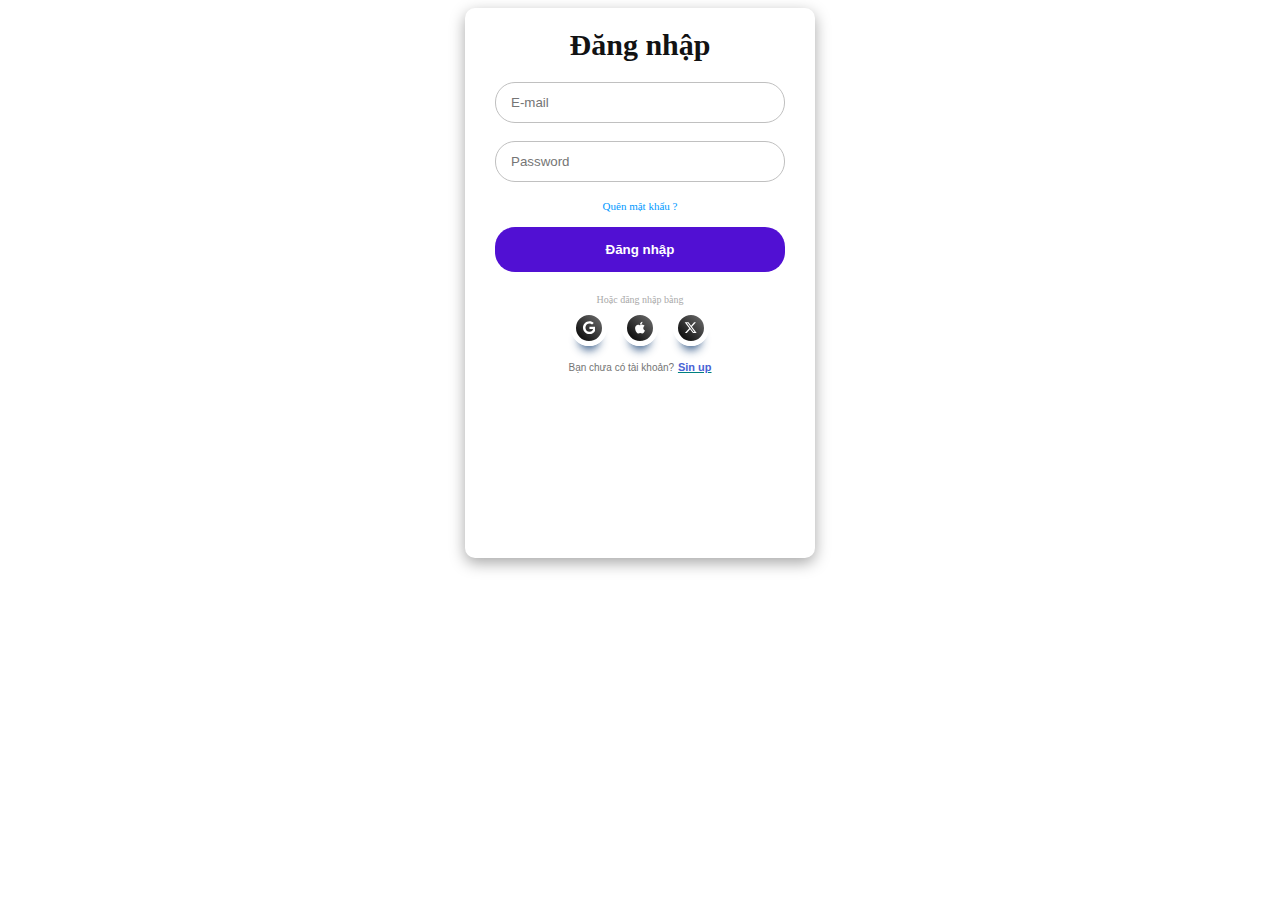
<file: srcs/pages/signup.html>
<head>
  <title>Đăng nhập</title>
  <style>
    .container {
      width: 350px;
      height: 550px;
      background-color: #fff;
      box-shadow: rgba(0, 0, 0, 0.35) 0px 5px 15px;
      border-radius: 10px;
      box-sizing: border-box;
      padding: 20px 30px;
    }

    .heading {
      text-align: center;
      font-weight: 900;
      font-size: 30px;
      color: rgb(18, 18, 19);
    }

    .form {
      margin-top: 20px;
    }

    .form {
      width: 100%;
      display: flex;
      flex-direction: column;
      gap: 18px;
      margin-bottom: 15px;
    }

    .input {
      border-radius: 20px;
      border: 1px solid #c0c0c0;
      outline: 0 !important;
      box-sizing: border-box;
      padding: 12px 15px;
    }

    .form .forgot-password {
      display: block;
      margin-top: 0px;
      margin-left: 0px;
    }

    .form .forgot-password a {
      font-size: 11px;
      color: #0099ff;
      text-decoration: none;
    }

    .form .login-button {
      display: block;
      width: 100%;
      font-weight: bold;
      background: linear-gradient(45deg,
          rgb(81, 16, 211) 0%,
          rgb(81, 16, 211) 100%);
      color: white;
      padding-block: 15px;
      margin: -3px auto;
      border-radius: 20px;
      border: none;
      transition: all 0.2s ease-in-out;
    }


    .social-account-container {
      margin-top: 25px;
    }

    .social-account-container .title {
      display: block;
      text-align: center;
      font-size: 10px;
      color: rgb(170, 170, 170);
    }

    .social-account-container .social-accounts {
      width: 100%;
      display: flex;
      justify-content: center;
      gap: 15px;
      margin-top: 5px;
    }

    .social-account-container .social-accounts .social-button {
      background: linear-gradient(45deg,
          rgb(0, 0, 0) 0%,
          rgb(112, 112, 112) 100%);
      border: 5px solid white;
      padding: 5px;
      border-radius: 50%;
      width: 36px;


      aspect-ratio: 1;
      display: grid;
      place-content: center;
      box-shadow: rgba(22, 64, 116, 0.878) 0px 12px 10px -8px;
      transition: all 0.2s ease-in-out;
    }

    .social-account-container .social-accounts .social-button .svg {
      fill: white;
      margin: auto;
    }

    .social-account-container .social-accounts .social-button:hover {
      transform: scale(1.2);
    }

    .social-account-container .social-accounts .social-button:active {
      transform: scale(0.9);
    }

    .agreement {
      display: block;
      text-align: center;
      margin-top: 15px;
    }

    .agreement a {
      text-decoration: none;
      color: #0099ff;
      font-size: 10px;
    }

    .form-btn:active {
      box-shadow: none;
    }

    .sign-up-label {
      margin-top: 15px;
      gap: 15px;
      font-size: 10px;
      color: #747474;
      font-family: "Lucida Sans", "Lucida Sans Regular", "Lucida Grande",
        "Lucida Sans Unicode", Geneva, Verdana, sans-serif;
    }

    .sign-up-link {
      margin-left: 1px;
      font-size: 11px;
      text-decoration: underline;
      text-decoration-color: teal;
      color: rgb(73, 99, 213);
      cursor: pointer;
      font-weight: 800;
    }
  </style>
</head>

<body>
  <center>
    <div class="container">
      <div class="heading">Đăng nhập</div>
      <form class="form" action="">
        <input placeholder="E-mail" id="email" name="email" type="email" class="input" required="" />
        <input placeholder="Password" id="password" name="password" type="password" class="input" required="" />
        <span class="forgot-password">
          <a href="PW.html">Quên mật khẩu ? </a></span>
        <input value="Đăng nhập" type="submit" class="login-button" />
      </form>

      <div class="social-account-container">
        <span class="title">Hoặc đăng nhập bằng</span>
        <div class="social-accounts">
          <button class="social-button google">
            <a href="https://accounts.google.com/signin">
              <svg viewBox="0 0 488 512" height="1em" xmlns="http://www.w3.org/2000/svg" class="svg">
                <path
                  d="M488 261.8C488 403.3 391.1 504 248 504 110.8 504 0 393.2 0 256S110.8 8 248 8c66.8 0 123 24.5 166.3 64.9l-67.5 64.9C258.5 52.6 94.3 116.6 94.3 256c0 86.5 69.1 156.6 153.7 156.6 98.2 0 135-70.4 140.8-106.9H248v-85.3h236.1c2.3 12.7 3.9 24.9 3.9 41.4z">
                </path>
              </svg>
            </a>
          </button>
          <button class="social-button apple">
            <a href="https://appleid.apple.com/signin">
              <svg viewBox="0 0 384 512" height="1em" xmlns="http://www.w3.org/2000/svg" class="svg">
                <path
                  d="M318.7 268.7c-.2-36.7 16.4-64.4 50-84.8-18.8-26.9-47.2-41.7-84.7-44.6-35.5-2.8-74.3 20.7-88.5 20.7-15 0-49.4-19.7-76.4-19.7C63.3 141.2 4 184.8 4 273.5q0 39.3 14.4 81.2c12.8 36.7 59 126.7 107.2 125.2 25.2-.6 43-17.9 75.8-17.9 31.8 0 48.3 17.9 76.4 17.9 48.6-.7 90.4-82.5 102.6-119.3-65.2-30.7-61.7-90-61.7-91.9zm-56.6-164.2c27.3-32.4 24.8-61.9 24-72.5-24.1 1.4-52 16.4-67.9 34.9-17.5 19.8-27.8 44.3-25.6 71.9 26.1 2 49.9-11.4 69.5-34.3z">
                </path>
              </svg>
            </a>
          </button>
          <button class="social-button twitter">
            <a href="https://twitter.com/login">
              <svg viewBox="0 0 512 512" height="1em" xmlns="http://www.w3.org/2000/svg" class="svg">
                <path
                  d="M389.2 48h70.6L305.6 224.2 487 464H345L233.7 318.6 106.5 464H35.8L200.7 275.5 26.8 48H172.4L272.9 180.9 389.2 48zM364.4 421.8h39.1L151.1 88h-42L364.4 421.8z">
                </path>
              </svg>
            </a>
          </button>
        </div>
      </div>
      <!-- <span class="agreement"><a href="#">Điều khoản</a></span> -->
      <p class="sign-up-label">
        Bạn chưa có tài khoản?<span>
          <a class="sign-up-link" , href="../pages/login1.html">Sin up</a></span>
      </p>
    </div>

  </center>
</body>
</file>
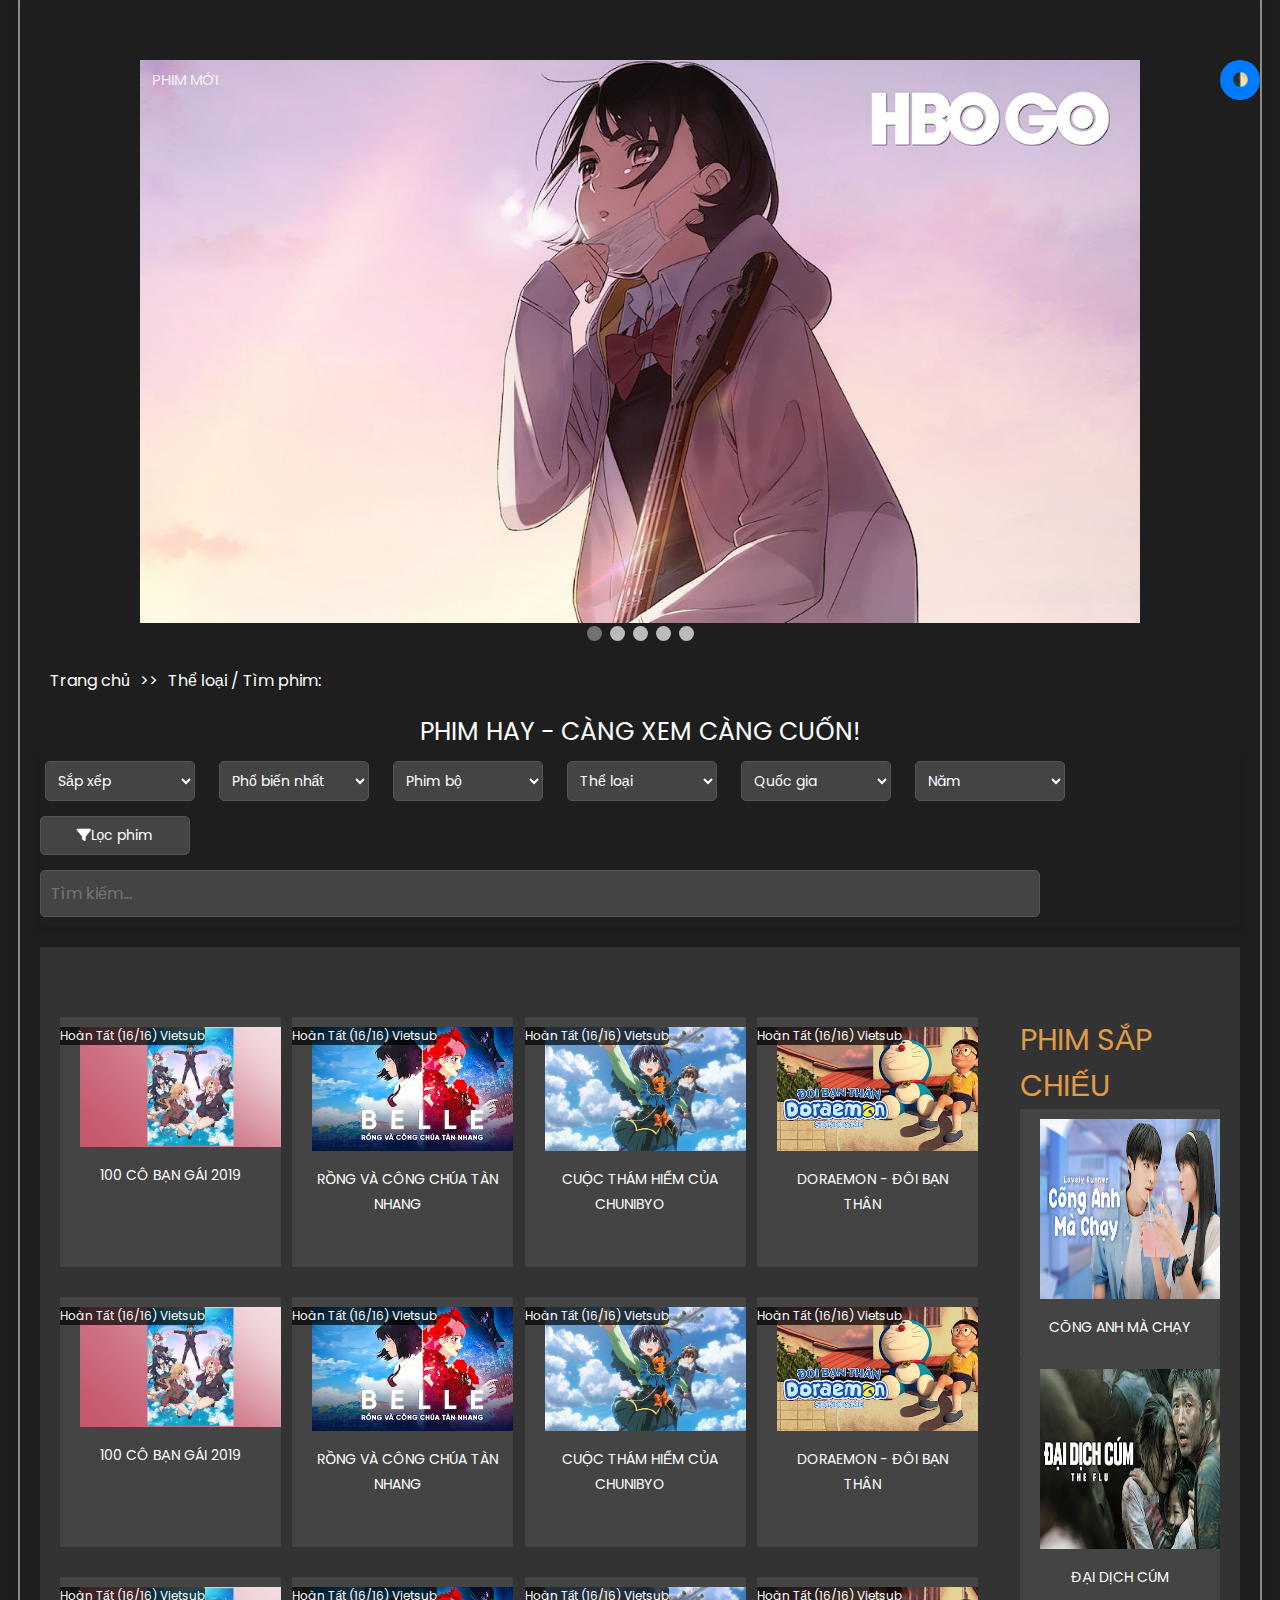
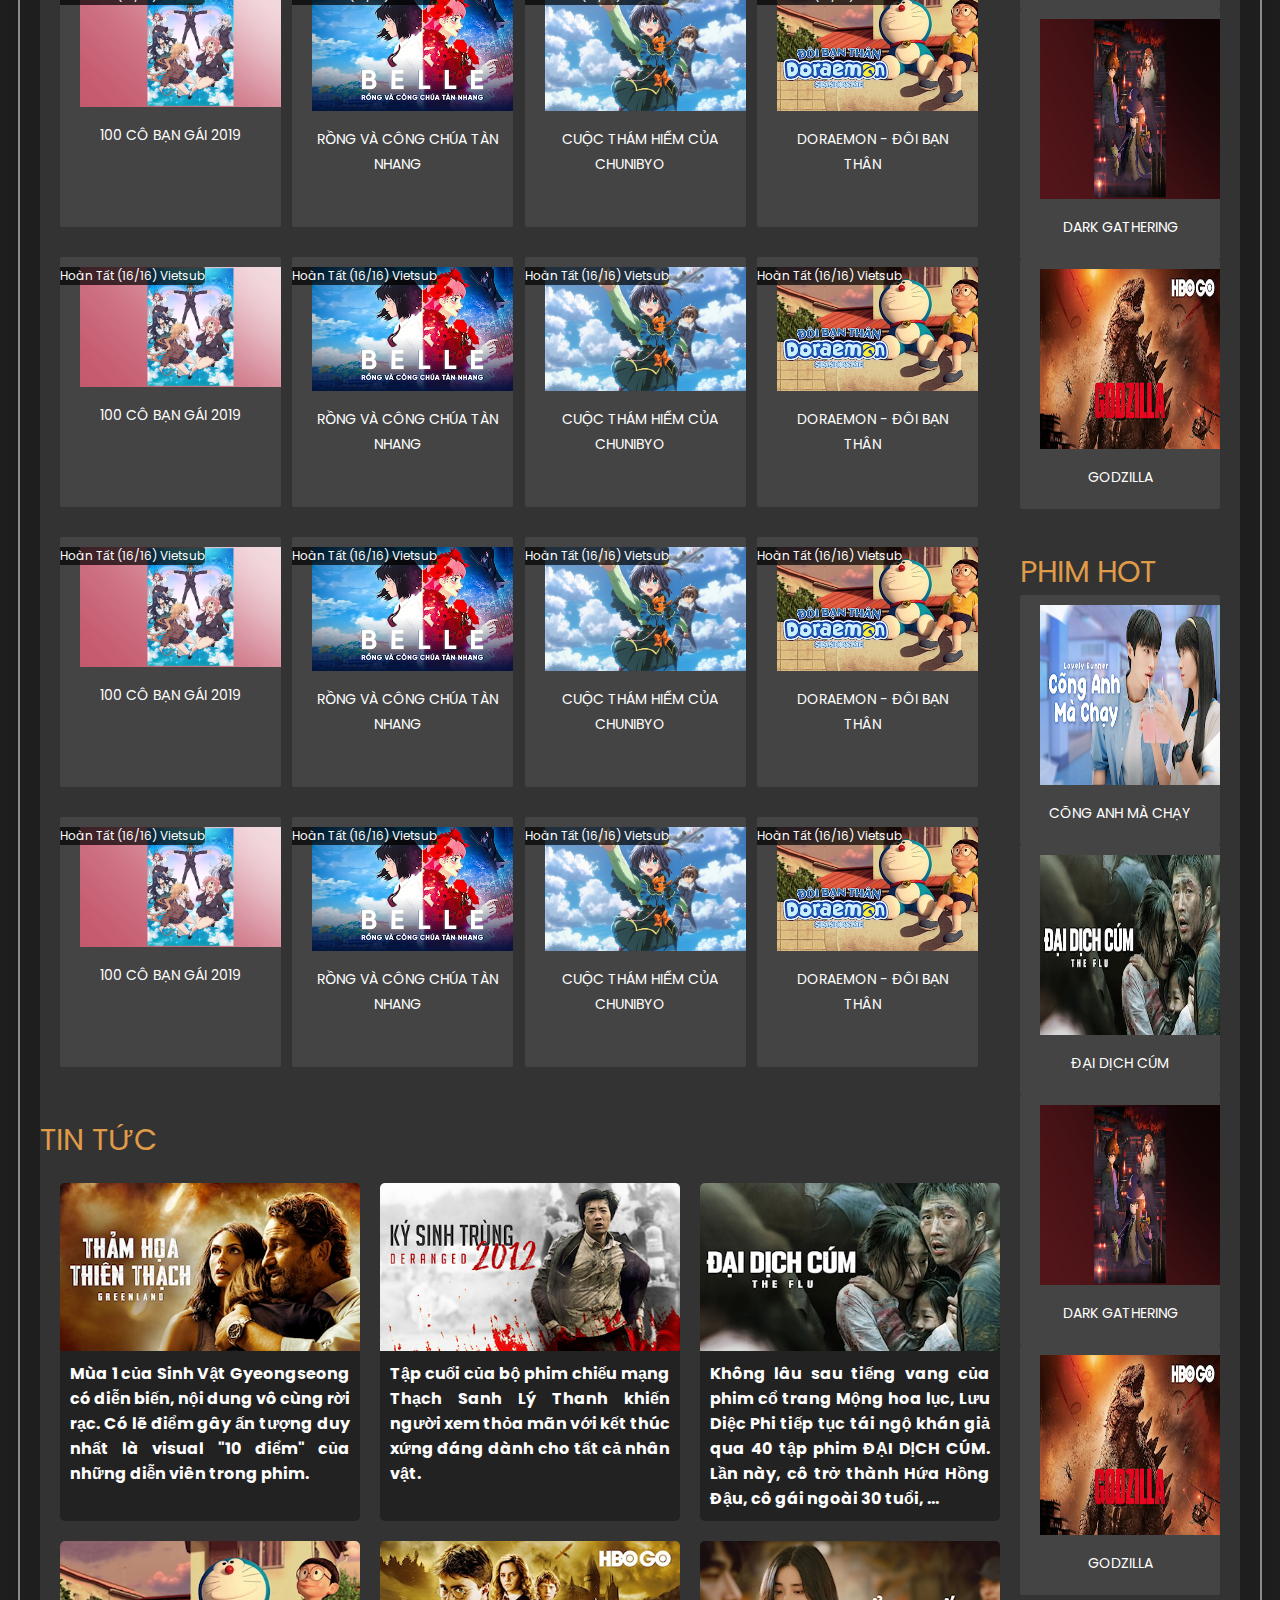
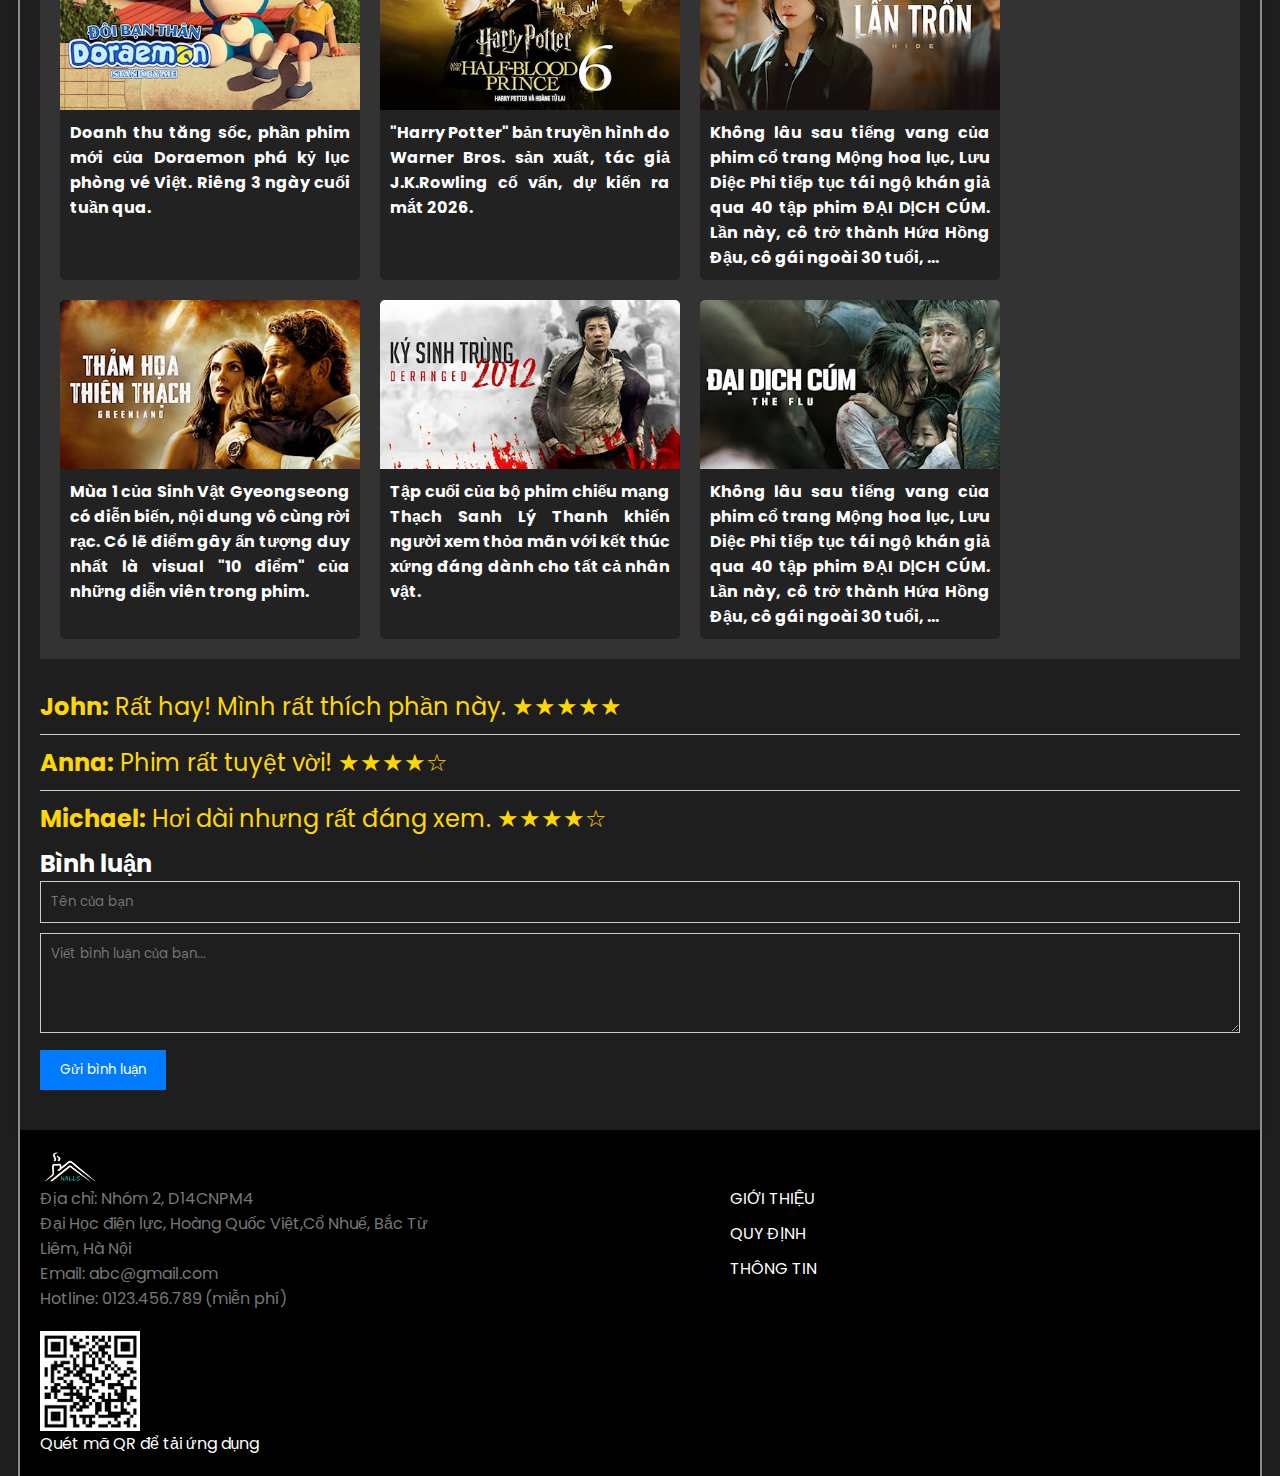
<file: srcs/pages/theloai_timphim.html>
<!DOCTYPE html>
<html lang="en">

<head>
    <meta charset="UTF-8">
    <meta name="viewport" content="width=device-width, initial-scale=1.0">
    <title>Thể loại</title>
    <link rel="preconnect" href="https://fonts.googleapis.com">
    <link rel="preconnect" href="https://fonts.gstatic.com" crossorigin>
    <link
        href="https://fonts.googleapis.com/css2?family=Poppins:ital,wght@0,100;0,200;0,300;0,400;0,500;0,600;0,700;0,800;0,900;1,100;1,200;1,300;1,400;1,500;1,600;1,700;1,800;1,900&display=swap"
        rel="stylesheet">
    <link rel="stylesheet" href="https://cdnjs.cloudflare.com/ajax/libs/font-awesome/6.5.2/css/all.min.css">
    <link rel="stylesheet" href="../css/theloai_timphim.css">
    <script src="../js/theloai_timphim.js"></script>
</head>

<body class="dark-mode">
    <div class="container">
        <div class="header" style="height: 40px;"></div>
        <div class="slideshow-container">
            <div class="mySlides fade">
                <img src="../../public/img/bautroixanhcuaem.jpeg" style="width:100%">
                <div class="text">PHIM MỚI</div>
            </div>
            <div class="mySlides fade">
                <img src="../../public/img/chunibyo.jpeg" style="width:100%">
                <div class="text">PHIM MỚI</div>
            </div>
            <div class="mySlides fade">
                <img src="../../public/img/godzilla.jpg" style="width:100%">
                <div class="text">PHIM MỚI</div>
            </div>
            <div class="mySlides fade">
                <img src="../../public/img/giuaconbaotuyet.png" style="width:100%">
                <div class="text">PHIM MỚI</div>
            </div>
            <div class="mySlides fade">
                <img src="../../public/img/chuyentaubanggia.jpg" style="width:100%">
                <div class="text">PHIM MỚI</div>
            </div>
        </div>

        <div style="text-align:center">
            <span class="dot"></span>
            <span class="dot"></span>
            <span class="dot"></span>
            <span class="dot"></span>
            <span class="dot"></span>
        </div>
        <div class="breadcrumb">
            <a href="./body.html">Trang chủ</a>
            >>
            <a href="./theloai_timphim.html">Thể loại / Tìm phim:</a>
        </div>
        <p class="movie_name">PHIM HAY - CÀNG XEM CÀNG CUỐN!</p>
        <section id="filters-sorting">
            <div id="filters">
                <form id="form-filter" class="form-filter" method="GET" action="/">
                    <div class="filter-item">
                        <select name="filter[sort]" form="form-filter" class="input form-control" id="order">
                            <option value="">Sắp xếp</option>
                            <option value="update">Thời gian cập nhật</option>
                            <option value="create">Thời gian đăng</option>
                            <option value="year">Năm sản xuất</option>
                            <option value="view">Lượt xem</option>
                        </select>
                    </div>
                    <div class="filter-item">
                        <select id="sort-options" class="input form-control">
                            <option value="popular">Phổ biến nhất</option>
                            <option value="newest">Mới nhất</option>
                            <option value="rating">Đánh giá cao nhất</option>
                        </select>
                    </div>
                    <div class="filter-item">
                        <select name="filter[type]" form="form-filter" class="input form-control" id="type">
                            <option value="series">Phim bộ</option>
                            <option value="single">Phim lẻ</option>
                        </select>
                    </div>
                    <div class="filter-item">
                        <select name="filter[category]" form="form-filter" class="input form-control" id="cat_id">
                            <option value="0" selected>Thể loại</option>
                            <option value="9">Chiến Tranh</option>
                            <option value="19">Cổ Trang</option>
                            <option value="13">Gia Đình</option>
                            <option value="11">Hài Hước</option>
                            <option value="2">Hành Động</option>
                            <option value="17">Hình Sự</option>
                            <option value="12">Hoạt Hình</option>
                            <option value="7">Học Đường</option>
                            <option value="15">Khoa Học</option>
                            <option value="5">Kinh Dị</option>
                            <option value="21">Kinh Điển</option>
                            <option value="1">Tài Liệu</option>
                            <option value="4">Tâm Lý</option>
                            <option value="22">Thần Thoại</option>
                            <option value="20">Thể Thao</option>
                            <option value="3">Tình Cảm</option>
                            <option value="23">TV Shows</option>
                            <option value="14">Viễn Tưởng</option>
                            <option value="10">Võ Thuật</option>
                        </select>
                    </div>
                    <div class="filter-item">
                        <select name="filter[region]" form="form-filter" class="input form-control" id="city_id">
                            <option value="">Quốc gia</option>
                            <option value="32">Ấn Độ</option>
                            <option value="7">Anh</option>
                            <option value="18">Bỉ</option>
                            <option value="10">Canada</option>
                            <option value="22">Đài Loan</option>
                            <option value="19">Đan Mạch</option>
                            <option value="14">Đức</option>
                            <option value="25">Hà Lan</option>
                            <option value="12">Hàn Quốc</option>
                            <option value="6">Hồng Kông</option>
                            <option value="20">Nga</option>
                            <option value="3">Nhật Bản</option>
                            <option value="8">Pháp</option>
                            <option value="4">Thái Lan</option>
                            <option value="30">Thụy Điển</option>
                            <option value="28">Thụy Sĩ</option>
                            <option value="2">Trung Quốc</option>
                            <option value="5">Úc</option>
                            <option value="40">Việt Nam</option>
                            <option value="13">Quốc Gia Khác</option>
                        </select>
                    </div>
                    <div class="filter-item">
                        <select name="filter[year]" form="form-filter" class="input form-control" id="year">
                            <option value="">Năm</option>
                            <option value="2024">2024</option>
                            <option value="2023">2023</option>
                            <option value="2022">2022</option>
                            <option value="2021">2021</option>
                            <option value="2020">2020</option>
                            <option value="2019">2019</option>
                            <option value="2018">2018</option>
                            <option value="2017">2017</option>
                            <option value="2016">2016</option>
                            <option value="2015">2015</option>
                            <option value="2014">2014</option>
                            <option value="2013">2013</option>
                            <option value="2012">2012</option>
                            <option value="2011">2011</option>
                            <option value="2010">2010</option>
                            <option value="2009">2009</option>
                            <option value="2008">2008</option>
                            <option value="2007">2007</option>
                            <option value="2006">2006</option>
                            <option value="2005">2005</option>
                            <option value="2004">2004</option>
                            <option value="2003">2003</option>
                            <option value="2002">2002</option>
                            <option value="2001">2001</option>
                            <option value="2000">2000</option>
                            <option value="1999">1999</option>
                            <option value=""></option>
                        </select>
                    </div>
                    <button class="btn btn-success" onclick="alert('Filter success!')">
                        <i class="fa-solid fa-filter"></i>Lọc phim
                    </button>
                </form>
                <input type="text" id="search-bar" placeholder="Tìm kiếm...">
            </div>
        </section>
        <div class="content">
            <div class="left-content" id="page-info">
                <div class="list-films film-new">
                    <ul>
                        <li class="item ">
                            <span class="label">Hoàn Tất (16/16) Vietsub</span>
                            <a href="#" title="100 Cô bạn gái">
                                <img class="img-film" style="height: 120px;" src="../../public/img/100cobangai.jpeg"
                                    title="100 Cô bạn gái" alt="100 Cô bạn gái" />
                            </a>
                            <div class="name">
                                <span><a href="#" title="100 Cô bạn gái 2019">100 CÔ BẠN GÁI 2019</a></span>
                            </div>
                        </li>
                        <li class="item ">
                            <span class="label">Hoàn Tất (16/16) Vietsub</span>
                            <a href="#" title="belle">
                                <img class="img-film" src="../../public/img/belle.jpeg" title="belle" alt="belle" />
                            </a>
                            <div class="name">
                                <span><a href="#" title="belle">RỒNG VÀ CÔNG CHÚA TÀN NHANG</a></span>
                            </div>
                        </li>
                        <li class="item">
                            <span class="label">Hoàn Tất (16/16) Vietsub</span>
                            <a href="#" title="chunibyo">
                                <img class="img-film" src="../../public/img/chunibyo.jpeg" title="chunibyo"
                                    alt="chunibyo" />
                            </a>
                            <div class="name">
                                <span><a href="#" title="chunibyo">CUỘC THÁM HIỂM CỦA CHUNIBYO</a></span>
                            </div>
                        </li>
                        <li class="item">
                            <span class="label">Hoàn Tất (16/16) Vietsub</span>
                            <a href="#" title="doraemon">
                                <img class="img-film" src="../../public/img/doraemondoibanthan.jpg" title="doraemon"
                                    alt="doraemon" />
                            </a>
                            <div class="name">
                                <span><a href="#" title="doraemon">DORAEMON - ĐÔI BẠN THÂN</a></span>
                            </div>
                        </li>
                    </ul>
                    <ul>
                        <li class="item ">
                            <span class="label">Hoàn Tất (16/16) Vietsub</span>
                            <a href="#" title="100 Cô bạn gái">
                                <img class="img-film" style="height: 120px;" src="../../public/img/100cobangai.jpeg"
                                    title="100 Cô bạn gái" alt="100 Cô bạn gái" />
                            </a>
                            <div class="name">
                                <span><a href="#" title="100 Cô bạn gái 2019">100 CÔ BẠN GÁI 2019</a></span>
                            </div>
                        </li>
                        <li class="item ">
                            <span class="label">Hoàn Tất (16/16) Vietsub</span>
                            <a href="#" title="belle">
                                <img class="img-film" src="../../public/img/belle.jpeg" title="belle" alt="belle" />
                            </a>
                            <div class="name">
                                <span><a href="#" title="belle">RỒNG VÀ CÔNG CHÚA TÀN NHANG</a></span>
                            </div>
                        </li>
                        <li class="item">
                            <span class="label">Hoàn Tất (16/16) Vietsub</span>
                            <a href="#" title="chunibyo">
                                <img class="img-film" src="../../public/img/chunibyo.jpeg" title="chunibyo"
                                    alt="chunibyo" />
                            </a>
                            <div class="name">
                                <span><a href="#" title="chunibyo">CUỘC THÁM HIỂM CỦA CHUNIBYO</a></span>
                            </div>
                        </li>
                        <li class="item">
                            <span class="label">Hoàn Tất (16/16) Vietsub</span>
                            <a href="#" title="doraemon">
                                <img class="img-film" src="../../public/img/doraemondoibanthan.jpg" title="doraemon"
                                    alt="doraemon" />
                            </a>
                            <div class="name">
                                <span><a href="#" title="doraemon">DORAEMON - ĐÔI BẠN THÂN</a></span>
                            </div>
                        </li>
                    </ul>
                    <ul>
                        <li class="item ">
                            <span class="label">Hoàn Tất (16/16) Vietsub</span>
                            <a href="#" title="100 Cô bạn gái">
                                <img class="img-film" style="height: 120px;" src="../../public/img/100cobangai.jpeg"
                                    title="100 Cô bạn gái" alt="100 Cô bạn gái" />
                            </a>
                            <div class="name">
                                <span><a href="#" title="100 Cô bạn gái 2019">100 CÔ BẠN GÁI 2019</a></span>
                            </div>
                        </li>
                        <li class="item ">
                            <span class="label">Hoàn Tất (16/16) Vietsub</span>
                            <a href="#" title="belle">
                                <img class="img-film" src="../../public/img/belle.jpeg" title="belle" alt="belle" />
                            </a>
                            <div class="name">
                                <span><a href="#" title="belle">RỒNG VÀ CÔNG CHÚA TÀN NHANG</a></span>
                            </div>
                        </li>
                        <li class="item">
                            <span class="label">Hoàn Tất (16/16) Vietsub</span>
                            <a href="#" title="chunibyo">
                                <img class="img-film" src="../../public/img/chunibyo.jpeg" title="chunibyo"
                                    alt="chunibyo" />
                            </a>
                            <div class="name">
                                <span><a href="#" title="chunibyo">CUỘC THÁM HIỂM CỦA CHUNIBYO</a></span>
                            </div>
                        </li>
                        <li class="item">
                            <span class="label">Hoàn Tất (16/16) Vietsub</span>
                            <a href="#" title="doraemon">
                                <img class="img-film" src="../../public/img/doraemondoibanthan.jpg" title="doraemon"
                                    alt="doraemon" />
                            </a>
                            <div class="name">
                                <span><a href="#" title="doraemon">DORAEMON - ĐÔI BẠN THÂN</a></span>
                            </div>
                        </li>
                    </ul>
                    <ul>
                        <li class="item ">
                            <span class="label">Hoàn Tất (16/16) Vietsub</span>
                            <a href="#" title="100 Cô bạn gái">
                                <img class="img-film" style="height: 120px;" src="../../public/img/100cobangai.jpeg"
                                    title="100 Cô bạn gái" alt="100 Cô bạn gái" />
                            </a>
                            <div class="name">
                                <span><a href="#" title="100 Cô bạn gái 2019">100 CÔ BẠN GÁI 2019</a></span>
                            </div>
                        </li>
                        <li class="item ">
                            <span class="label">Hoàn Tất (16/16) Vietsub</span>
                            <a href="#" title="belle">
                                <img class="img-film" src="../../public/img/belle.jpeg" title="belle" alt="belle" />
                            </a>
                            <div class="name">
                                <span><a href="#" title="belle">RỒNG VÀ CÔNG CHÚA TÀN NHANG</a></span>
                            </div>
                        </li>
                        <li class="item">
                            <span class="label">Hoàn Tất (16/16) Vietsub</span>
                            <a href="#" title="chunibyo">
                                <img class="img-film" src="../../public/img/chunibyo.jpeg" title="chunibyo"
                                    alt="chunibyo" />
                            </a>
                            <div class="name">
                                <span><a href="#" title="chunibyo">CUỘC THÁM HIỂM CỦA CHUNIBYO</a></span>
                            </div>
                        </li>
                        <li class="item">
                            <span class="label">Hoàn Tất (16/16) Vietsub</span>
                            <a href="#" title="doraemon">
                                <img class="img-film" src="../../public/img/doraemondoibanthan.jpg" title="doraemon"
                                    alt="doraemon" />
                            </a>
                            <div class="name">
                                <span><a href="#" title="doraemon">DORAEMON - ĐÔI BẠN THÂN</a></span>
                            </div>
                        </li>
                    </ul>
                    <ul>
                        <li class="item ">
                            <span class="label">Hoàn Tất (16/16) Vietsub</span>
                            <a href="#" title="100 Cô bạn gái">
                                <img class="img-film" style="height: 120px;" src="../../public/img/100cobangai.jpeg"
                                    title="100 Cô bạn gái" alt="100 Cô bạn gái" />
                            </a>
                            <div class="name">
                                <span><a href="#" title="100 Cô bạn gái 2019">100 CÔ BẠN GÁI 2019</a></span>
                            </div>
                        </li>
                        <li class="item ">
                            <span class="label">Hoàn Tất (16/16) Vietsub</span>
                            <a href="#" title="belle">
                                <img class="img-film" src="../../public/img/belle.jpeg" title="belle" alt="belle" />
                            </a>
                            <div class="name">
                                <span><a href="#" title="belle">RỒNG VÀ CÔNG CHÚA TÀN NHANG</a></span>
                            </div>
                        </li>
                        <li class="item">
                            <span class="label">Hoàn Tất (16/16) Vietsub</span>
                            <a href="#" title="chunibyo">
                                <img class="img-film" src="../../public/img/chunibyo.jpeg" title="chunibyo"
                                    alt="chunibyo" />
                            </a>
                            <div class="name">
                                <span><a href="#" title="chunibyo">CUỘC THÁM HIỂM CỦA CHUNIBYO</a></span>
                            </div>
                        </li>
                        <li class="item">
                            <span class="label">Hoàn Tất (16/16) Vietsub</span>
                            <a href="#" title="doraemon">
                                <img class="img-film" src="../../public/img/doraemondoibanthan.jpg" title="doraemon"
                                    alt="doraemon" />
                            </a>
                            <div class="name">
                                <span><a href="#" title="doraemon">DORAEMON - ĐÔI BẠN THÂN</a></span>
                            </div>
                        </li>
                    </ul>
                    <ul>
                        <li class="item ">
                            <span class="label">Hoàn Tất (16/16) Vietsub</span>
                            <a href="#" title="100 Cô bạn gái">
                                <img class="img-film" style="height: 120px;" src="../../public/img/100cobangai.jpeg"
                                    title="100 Cô bạn gái" alt="100 Cô bạn gái" />
                            </a>
                            <div class="name">
                                <span><a href="#" title="100 Cô bạn gái 2019">100 CÔ BẠN GÁI 2019</a></span>
                            </div>
                        </li>
                        <li class="item ">
                            <span class="label">Hoàn Tất (16/16) Vietsub</span>
                            <a href="#" title="belle">
                                <img class="img-film" src="../../public/img/belle.jpeg" title="belle" alt="belle" />
                            </a>
                            <div class="name">
                                <span><a href="#" title="belle">RỒNG VÀ CÔNG CHÚA TÀN NHANG</a></span>
                            </div>
                        </li>
                        <li class="item">
                            <span class="label">Hoàn Tất (16/16) Vietsub</span>
                            <a href="#" title="chunibyo">
                                <img class="img-film" src="../../public/img/chunibyo.jpeg" title="chunibyo"
                                    alt="chunibyo" />
                            </a>
                            <div class="name">
                                <span><a href="#" title="chunibyo">CUỘC THÁM HIỂM CỦA CHUNIBYO</a></span>
                            </div>
                        </li>
                        <li class="item">
                            <span class="label">Hoàn Tất (16/16) Vietsub</span>
                            <a href="#" title="doraemon">
                                <img class="img-film" src="../../public/img/doraemondoibanthan.jpg" title="doraemon"
                                    alt="doraemon" />
                            </a>
                            <div class="name">
                                <span><a href="#" title="doraemon">DORAEMON - ĐÔI BẠN THÂN</a></span>
                            </div>
                        </li>
                    </ul>
                </div>
                <div class="movie-grid">
                    <p class="text_header" >TIN TỨC</p> 
                    <div class="movies">
                        <div class="movie" data-category="han">
                            <img src="../../public/img/thamhoathienthach.jpg" alt="Sinh vật Gyeongseong">
                            <div class="movie-info">
                                <h2>THẢM HỌA THIÊN THẠCH </h2>
                                <p>Park Seo Joon không cứu được nội dung nhạt nhòa</p>
                            </div>
                            
                                <h4 class="text_movie">Mùa 1 của Sinh Vật Gyeongseong có diễn biến, nội dung vô cùng rời rạc. Có lẽ điểm gây ấn tượng duy nhất là visual "10 điểm" của những diễn viên trong phim.</h4>
                        </div>
                        <div class="movie" data-category="viet">
                            <img src="../../public/img/kysinhtrung2012.jpeg" alt="Thạch sanh lý thanh">
                            <div class="movie-info">
                                <h2>KÝ SINH TRÙNG </h2>
                                <p>Ai là gà ai là kẻ lùa gà</p>
                            </div>
                            <h4 class="text_movie">Tập cuối của bộ phim chiếu mạng Thạch Sanh Lý Thanh khiến người xem thỏa mãn với kết thúc xứng đáng dành cho tất cả nhân vật.</h4>
                        </div>
                        <div class="movie" data-category="trung">
                            <img src="../../public/img/daidichcum.jpeg" alt="Đi đến nơi có gió">
                            <div class="movie-info">
                                <h2>ĐẠI DỊCH CÚM  </h2>
                                <p>Cùng Lưu Diệc Phi du lịch qua màn ảnh nhỏ</p>
                            </div>
                            <h4 class="text_movie">Không lâu sau tiếng vang của phim cổ trang Mộng hoa lục, Lưu Diệc Phi tiếp tục tái ngộ khán giả qua 40 tập phim ĐẠI DỊCH CÚM. Lần này, cô trở thành Hứa Hồng Đậu, cô gái ngoài 30 tuổi, ...</h3>
                        </div>
                    </div>
                    <div class="movies">
                        <div class="movie" data-category="han">
                            <img src="../../public/img/doraemondoibanthan.jpg" alt="Sinh vật Gyeongseong">
                            <div class="movie-info">
                                <h2>DORAEMON </h2>
                                <p>Doanh thu tăng sốc, phần phim mới của Doraemon</p>
                            </div>
                            
                                <h4 class="text_movie">Doanh thu tăng sốc, phần phim mới của Doraemon phá kỷ lục phòng vé Việt. Riêng 3 ngày cuối tuần qua.</h4>
                        </div>
                        <div class="movie" data-category="viet">
                            <img src="../../public/img/harrypotter6.jpg" alt="Thạch sanh lý thanh">
                            <div class="movie-info">
                                <h2>HARRY POTTER </h2>
                                <p>"Harry Potter" bản truyền hình </p>
                            </div>
                            <h4 class="text_movie">"Harry Potter" bản truyền hình do Warner Bros. sản xuất, tác giả J.K.Rowling cố vấn, dự kiến ra mắt 2026.</h4>
                        </div>
                        <div class="movie" data-category="trung">
                            <img src="../../public/img/lantron.png" alt="Đi đến nơi có gió">
                            <div class="movie-info">
                                <h2>LẨN TRỐN  </h2>
                                <p>Cùng Lưu Diệc Phi du lịch qua màn ảnh nhỏ</p>
                            </div>
                            <h4 class="text_movie">Không lâu sau tiếng vang của phim cổ trang Mộng hoa lục, Lưu Diệc Phi tiếp tục tái ngộ khán giả qua 40 tập phim ĐẠI DỊCH CÚM. Lần này, cô trở thành Hứa Hồng Đậu, cô gái ngoài 30 tuổi, ...</h3>
                        </div>
                    </div>
                    <div class="movies">
                        <div class="movie" data-category="han">
                            <img src="../../public/img/thamhoathienthach.jpg" alt="Sinh vật Gyeongseong">
                            <div class="movie-info">
                                <h2>THẢM HỌA THIÊN THẠCH </h2>
                                <p>Park Seo Joon không cứu được nội dung nhạt nhòa</p>
                            </div>
                            
                                <h4 class="text_movie">Mùa 1 của Sinh Vật Gyeongseong có diễn biến, nội dung vô cùng rời rạc. Có lẽ điểm gây ấn tượng duy nhất là visual "10 điểm" của những diễn viên trong phim.</h4>
                        </div>
                        <div class="movie" data-category="viet">
                            <img src="../../public/img/kysinhtrung2012.jpeg" alt="Thạch sanh lý thanh">
                            <div class="movie-info">
                                <h2>KÝ SINH TRÙNG </h2>
                                <p>Ai là gà ai là kẻ lùa gà</p>
                            </div>
                            <h4 class="text_movie">Tập cuối của bộ phim chiếu mạng Thạch Sanh Lý Thanh khiến người xem thỏa mãn với kết thúc xứng đáng dành cho tất cả nhân vật.</h4>
                        </div>
                        <div class="movie" data-category="trung">
                            <img src="../../public/img/daidichcum.jpeg" alt="Đi đến nơi có gió">
                            <div class="movie-info">
                                <h2>ĐẠI DỊCH CÚM  </h2>
                                <p>Cùng Lưu Diệc Phi du lịch qua màn ảnh nhỏ</p>
                            </div>
                            <h4 class="text_movie">Không lâu sau tiếng vang của phim cổ trang Mộng hoa lục, Lưu Diệc Phi tiếp tục tái ngộ khán giả qua 40 tập phim ĐẠI DỊCH CÚM. Lần này, cô trở thành Hứa Hồng Đậu, cô gái ngoài 30 tuổi, ...</h3>
                        </div>
                    </div>
                   
                </div>
            </div>
            <div class="right-content" id="page-info">
                <div class="list-films film-new">
                    <p class="text_header">PHIM SẮP CHIẾU</p>
                    <div class="item">
                        <a href="#" title="Tên phim">
                            <img class="img-film" src="../../public/img/conganhmachay.png" alt="Tên phim" />
                        </a>
                        <div class="film-details">
                            <div class="name">
                                <span><a href="#" title="conganhmachay">CÕNG ANH MÀ CHẠY</a></span>
                            </div>
                        </div>
                    </div>
                    <div class="item">
                        <a href="#" title="Tên phim">
                            <img class="img-film" src="../../public/img/daidichcum.jpeg" alt="Tên phim" />
                        </a>
                        <div class="film-details">
                            <div class="name">
                                <span><a href="#" title="daidichcum">ĐẠI DỊCH CÚM</a></span>
                            </div>
                        </div>
                    </div>
                    <div class="item">
                        <a href="#" title="Tên phim">
                            <img class="img-film" src="../../public/img/DARK GATHERING.jpeg" alt="Tên phim" />
                        </a>
                        <div class="film-details">
                            <div class="name">
                                <span><a href="#" title="DARK GATHERING">DARK GATHERING</a></span>
                            </div>
                        </div>
                    </div>
                    <div class="item">
                        <a href="#" title="Tên phim">
                            <img class="img-film" src="../../public/img/godzilla.jpg" alt="Tên phim" />
                        </a>
                        <div class="film-details">
                            <div class="name">
                                <span><a href="#" title="godzilla">GODZILLA</a></span>
                            </div>
                        </div>
                    </div>

                </div>
                <div class="list-films film-new">
                    <p class="text_header">PHIM HOT</p>
                    <div class="item">
                        <a href="#" title="Tên phim">
                            <img class="img-film" src="../../public/img/conganhmachay.png" alt="Tên phim" />
                        </a>
                        <div class="film-details">
                            <div class="name">
                                <span><a href="#" title="conganhmachay">CÕNG ANH MÀ CHẠY</a></span>
                            </div>
                        </div>
                    </div>
                    <div class="item">
                        <a href="#" title="Tên phim">
                            <img class="img-film" src="../../public/img/daidichcum.jpeg" alt="Tên phim" />
                        </a>
                        <div class="film-details">
                            <div class="name">
                                <span><a href="#" title="daidichcum">ĐẠI DỊCH CÚM</a></span>
                            </div>
                        </div>
                    </div>
                    <div class="item">
                        <a href="#" title="Tên phim">
                            <img class="img-film" src="../../public/img/DARK GATHERING.jpeg" alt="Tên phim" />
                        </a>
                        <div class="film-details">
                            <div class="name">
                                <span><a href="#" title="DARK GATHERING">DARK GATHERING</a></span>
                            </div>
                        </div>
                    </div>
                    <div class="item">
                        <a href="#" title="Tên phim">
                            <img class="img-film" src="../../public/img/godzilla.jpg" alt="Tên phim" />
                        </a>
                        <div class="film-details">
                            <div class="name">
                                <span><a href="#" title="godzilla">GODZILLA</a></span>
                            </div>
                        </div>
                    </div>

                </div>
            </div>
        </div>



        <section class="rating">

            <div class="review-list" id="review-list">
            </div>
        </section>

        <section class="comment-section">
            <h2>Bình luận</h2>
            <input type="text" id="username-input" placeholder="Tên của bạn" />
            <textarea id="comment-input" placeholder="Viết bình luận của bạn..."></textarea>
            <button onclick="addComment()">Gửi bình luận</button>
            <div class="comment-list" id="comment-list">
                <!-- Các bình luận từ người dùng sẽ được chèn ở đây -->
            </div>
        </section>
    </div>
    <button id="toggle-theme" class="round-button">🌓</button>
    <button id="scroll-to-top" style="display:none;">Lên đầu trang</button>
    <button id="scroll-to-bottom" style="display:none;">Xuống cuối trang</button>
    <footer>
        <div class="container">
            <div class="logo"><img src="../../public/img/logo.png" alt="logo" style="width:60px;"></div>
            <div class="footer">
                <div class="contact-info">
                    Địa chỉ: Nhóm 2, D14CNPM4 <br>
                     Đại Học điện lực, Hoàng Quốc Việt,Cổ Nhuế, Bắc Từ Liêm, Hà Nội<br>
                    Email: abc@gmail.com<br>
                    Hotline: 0123.456.789 (miễn phí)
                </div>
                <div class="nav-links">
                    <div class="nav-link"><a href="../../GioiThieu/index.html">GIỚI THIỆU</a></div>
                    <div class="nav-link"><a href="../../GioiThieu/index.html">QUY ĐỊNH</a></div>
                    <div class="nav-link"><a href="../../GioiThieu/index.html">THÔNG TIN</a></div>
                </div>
            </div>
            <div class="qr-code">
                <img src="../../public/img/halls.png" alt="QR Code" style="width: 100px;">
                <div>Quét mã QR để tải ứng dụng</div>
            </div>
        </div>
    </footer>
</body>

</html>
</file>
<file: srcs/css/bxh.css>
* {
    margin: 0;
    padding: 0;
    font-family: "Poppins", sans-serif;
}

body {
    font-family: Arial, sans-serif;
    background-color: var(--background-color);
    color: var(--text-color);
    transition: background-color 0.3s, color 0.3s;
}

:root {
    --background-color: #ffffff;
    --text-color: #000000;
}

.dark-mode {
    --background-color: #1e1e1e;
    --text-color: #ffffff;
}

.container {
    width: 1800px;
    margin: 0 auto;
    padding: 30px;

    background-color: var(--background-color);
    color: var(--text-color);
    box-shadow: 0 0 10px rgba(0, 0, 0, 0.1);
    border-left: 2px solid #8f8989;
    border-right: 2px solid #8f8989;
}

header {
    text-align: center;
    margin-bottom: 20px;
}

.mySlides {
    display: none;
}

img {
    vertical-align: middle;
}

/* Slideshow container */
.slideshow-container {
    max-width: 900px;
    position: relative;
    margin: auto;
}

.text {
    color: #f2f2f2;
    font-size: 15px;
    padding: 8px 12px;
    position: absolute;
    top: 0;
}

/* The dots/bullets/indicators */
.dot {
    height: 15px;
    width: 15px;
    margin: 0 2px;
    background-color: #bbb;
    border-radius: 50%;
    display: inline-block;
    transition: background-color 0.6s ease;
}

.active {
    background-color: #717171;
}

/* Fading animation */
.fade {
    animation-name: fade;
    animation-duration: 1.5s;
}

@keyframes fade {
    from {
        opacity: .4
    }

    to {
        opacity: 1
    }
}

/* On smaller screens, decrease text size */
@media only screen and (max-width: 300px) {
    .text {
        font-size: 11px
    }
}

.breadcrumb {
    display: flex;
    width: 100%;
    margin: 20px 0;

}

/* TOP BUTTON */
.button-container {
    width: 80%;
    max-width: 600px;
    margin: 20px auto;
    text-align: center;
}

.row {
    display: flex;
    justify-content: space-between;
    margin: 10px 0;
}

.btn {
    background-color: #333;
    color: white;
    border: none;
    padding: 15px 10px;
    margin: 15px;
    cursor: pointer;
    transition: all 0.3s ease;
    border-radius: 5px;
    font-size: 16px;
    position: relative;
    overflow: hidden;
    flex-grow: 1;
}

.btn:not(:last-child) {
    margin-right: 50px;
}

.btn::before {
    content: "";
    position: absolute;
    top: 0;
    left: -75px;
    width: 75px;
    height: 100%;
    background: rgba(255, 255, 255, 0.2);
    transform: skewX(-45deg);
    transition: left 0.5s ease;
}

.btn:hover::before {
    left: 125%;
}

.btn:hover {
    background-color: #555;
    transform: scale(1.05);
}

.btn:active {
    background-color: #222;
    transform: scale(1.1);
}

@media (max-width: 600px) {
    .btn {
        padding: 10px 15px;
        font-size: 14px;
    }

    .row {
        /* flex-direction: column; */
    }

    .btn:not(:last-child) {
        margin-right: 0;
        margin-bottom: 10px;
    }
}

@media (max-width: 400px) {
    .btn {
        padding: 8px 12px;
        font-size: 12px;
    }
}



a {
    text-decoration: none;
    color: #fff;
    padding: 0 10px;
}

a:hover {
    text-decoration: underline;
    color: aquamarine;
}

.movie_name {
    font-size: 25px;
    text-align: center;
}

#filters-sorting {
    box-shadow: 0 4px 8px rgba(0, 0, 0, 0.1);

}

.filter-item {
    margin: 5px;
    display: inline-block;
}

.input,
.btn {
    background-color: #444;
    color: #fff;
    border: 1px solid #555;
    border-radius: 5px;
    padding: 8px;
    margin: 5px 0;
    font-size: 14px;
}

.input:focus,
.btn:focus {
    outline: none;
    border-color: #007bff;
}

.btn {
    cursor: pointer;
    transition: background-color 0.3s;
}

.btn:hover {
    background-color: #555;
}

.form-control:hover {
    border-color: #007bff;
}

.form-control {
    cursor: pointer;
    transition: border-color 0.3s;
}

.form-filter select {
    cursor: pointer;
}

.btn:active {
    background-color: #666;
}

.form-control:hover {
    background-color: #555;
}

.form-control:active {
    background-color: #666;
}

#search-bar {
    width: calc(100% - 20px);
    padding: 10px;
    font-size: 16px;
    border: 1px solid #555;
    border-radius: 5px;
    margin: 10px 0;
    background-color: #444;
    color: #fff;
    transition: border-color 0.3s, background-color 0.3s;
}

#search-bar:focus {
    outline: none;
    border-color: #007bff;
}

#search-bar:hover {
    border-color: #007bff;
}

@media (max-width: 1000px) {

    .filter-item,
    .input,
    .btn {
        width: 50%;
    }
}

.button-container {
    width: 80%;
    max-width: 1000px;
    margin: 20px auto;
    text-align: center;
}

.row {
    display: flex;
    justify-content: space-between;
    margin: 10px 0;
}

.btn {
    background-color: #333;
    color: white;
    border: none;
    padding: 15px 20px;
    margin: 5px;
    cursor: pointer;
    transition: all 0.3s ease;
    border-radius: 5px;
    font-size: 16px;
    position: relative;
    overflow: hidden;
    flex-grow: 1;
}

.btn:not(:last-child) {
    margin-right: 10px;
}

.btn::before {
    content: "";
    position: absolute;
    top: 0;
    left: -75px;
    width: 75px;
    height: 100%;
    background: rgba(255, 255, 255, 0.2);
    transform: skewX(-45deg);
    transition: left 0.5s ease;
}

.btn:hover::before {
    left: 125%;
}

.btn:hover {
    background-color: #555;
    transform: scale(1.05);
}

.btn:active {
    background-color: #222;
    transform: scale(1.1);
}

.content-container {
    display: flex;
    margin-top: 20px;
    width: 100%;
}

.category-sidebar {
    width: 10%;
    max-width: 300px;
    background-color: rgba(255, 255, 255, 0.2);
    border-radius: 8px;
    box-shadow: 0 4px 8px rgba(0, 0, 0, 0.1);
    padding: 20px;
    border: 1px solid #333;
    
}

.category-list {
    list-style: none;
    padding: 0;
    margin: 0;

}

.category-list li {
    margin: 10px 0;
    border: 1px solid #333;

}

.category-list a {
    text-decoration: none;
    color: rgb(53, 145, 151);
    font-size: 16px;
    display: block;
    padding: 10px;
    border-radius: 5px;
    transition: background-color 0.3s, transform 0.3s;
}

.category-list a:hover {
    background-color: #555;
    color: rgb(155, 85, 209);
    transform: translateX(5px);
}

.main-content {
    flex-grow: 1;
    /* margin-left: 20px; */
    padding: 30px;
    background-color: #1e1e1e;
    /* border-radius: 8px; */
    box-shadow: 0 4px 8px rgba(0, 0, 0, 0.1);
}

.main-content {
    max-width: 700px;
    margin: 0 auto;
    /* padding: 20px; */
}

.top-number {
    font-size: 60px;
    padding: 70px 0;
    padding-right: 10px;
}

.top-number:hover {
    color: rgb(226, 77, 77);
}

.section {
    margin-bottom: 40px;
}

h2 {
    font-size: 24px;
    margin-bottom: 10px;
}

.movie-list {
    /* display: grid;
    grid-template-columns: repeat(auto-fit, minmax(200px, 1fr));
    gap: 20px; */
}

.movie {

    background-color: #000000;
    padding: 20px;
    border-radius: 8px;

    box-shadow: 0 2px 4px rgba(0, 0, 0, 0.1);
    transition: transform 0.3s ease, box-shadow 0.3s ease;
}

.movie-i:hover {
    transform: translateY(-5px);
    background-color: #8f8989;
    cursor: pointer;
    box-shadow: 0 4px 8px rgba(197, 185, 185, 0.2);
}

.movie-i {
    /* position: relative; */
    display: flex;
    width: 100%;
    /* height: 200px; */
    margin-bottom: 30PX;
    border-radius: 5px;
}

.img_phim {
    /* position: absolute; */
    width: 400px;
    height: 250px;
    /* margin:20px; */
    box-sizing: content-box;
}

.summary {
    margin-left: 20px;
    margin-top: 30px;
    font-size: 15px;
}

.movie-des {
    margin-top: 20px;

}

.summary:hover {
    color: rgb(226, 77, 77);
}

/* .movie-info {
    font-size: 16px;
    color: #333;
    text-align: center;
} */
@media (max-width: 800px) {
    .btn {
        padding: 10px 15px;
        font-size: 14px;
    }

    .row {
        flex-direction: column;
    }

    .btn:not(:last-child) {
        margin-right: 0;
        margin-bottom: 10px;
    }

    .content-container {
        flex-direction: column;
    }

    .category-sidebar {
        width: 100%;
        margin-bottom: 20px;
    }

    .main-content {
        margin-left: 0;
    }
}

@media (max-width: 400px) {
    .btn {
        padding: 8px 12px;
        font-size: 12px;
    }
}

/* .content{
    display: flex;
    width: 100%;
    margin-top: 20px;
    padding-top: 50px;
    background-color: #333;
} */
/* .left-content {
    width: 80%;
} */
.list-films {
    /* display: flex; */
    flex-wrap: wrap;
    /* justify-content: space-between; */
    /* background-color: #333; */
    padding: 20px;
}

.list-films ul {
    /* list-style: none; */
    /* padding: 0;
    margin: 0; */
    /* display: flex; */
    /* flex-wrap: wrap; */
    /* justify-content: space-between; */
    /* width: 90%; */
}

.list-films li {
    position: relative;
    width: 23%;
    margin-right: 2px;
    margin-bottom: 30px;
    transition: transform 0.3s, box-shadow 0.3s;
}

.list-films ul li:hover {
    transform: scale(1.05);
    box-shadow: 0 4px 8px rgba(0, 0, 0, 0.1);
}

.item {
    height: 250px;
    /* border-radius: 2px; */
    background-color: #444;
    overflow: hidden;
}

.label {
    position: absolute;
    top: 10px;
    /* left: 0px; */
    background-color: rgba(0, 0, 0, 0.7);
    color: #fff;
    /* padding: 5px; */
    border-top-right-radius: 2px;
    border-bottom-right-radius: 5px;
    font-size: 12px;
}

.img-film {
    width: 100%;
    height: 180px;
    /* transition: opacity 0.3s; */
    padding: 10px;
    overflow: hidden;
}

.img-film:hover {
    opacity: 3;
}

.name {
    text-align: center;
    margin: 5px;
    /* margin-top: 10px; */
    /* padding-bottom: 50px; */

}

.name span a {
    color: #fff;
    text-decoration: none;
    font-size: 14px;
    transition: color 0.3s;
    /* margin-bottom: 30px; */
}

.name span a:hover {
    color: #007bff;
}

.icon-play {
    position: absolute;
    /* top: 50%; */
    /* left: 50%; */
    /* transform: translate(-50%, -50%); */
    font-size: 30px;
    color: rgba(255, 255, 255, 0.7);
    transition: color 0.3s;
}

.item:hover .icon-play {
    color: #fff;
}

/* CSS cho hiển thị phù hợp với màn hình */
@media screen and (max-width: 600px) {
    .list-films ul li {
        width: 100%;
    }
}

@media screen and (min-width: 601px) and (max-width: 900px) {
    .list-films ul li {
        width: 48%;
    }
}

@media screen and (min-width: 901px) and (max-width: 1200px) {
    .list-films ul li {
        width: 31%;
    }
}

/* CSS cho nút "Xem thêm" */
.show-more {
    text-align: center;
    margin-top: 20px;
}

.show-more button {
    padding: 10px 20px;
    background-color: #444;

    color: #fff;
    border: none;
    border-radius: 5px;
    cursor: pointer;
}

.show-more button:hover {
    background-color: #0056b3;
}

/* asisde */
.right-content {
    width: 25%;
    box-sizing: border-box;
    /* padding-right: 10px; */
}

.item {
    padding-right: 50px;
    padding-top: 20px;
    /* box-sizing: content-box; */

}

.text_header {
    font-size: 25px;
    color: #e09b48;
}

.tex_top {
    font-size: 50px;
    color: #e09b48;
}

.list-films ul li {
    /* list-style: none; */
    /* overflow: hidden; */
}

.list-films ul li img {
    /* width: 100%;
    height: auto;
    transition: transform 0.3s ease-in-out; */
}



.rating {
    color: gold;
    font-size: 20px;
}

.rating-score {
    display: flex;
    align-items: center;
}

.rating-score span {
    font-size: 20px;
    color: gold;
    margin-right: 10px;
}

.comment-section {
    margin-bottom: 20px;
}

input[type="text"],
textarea {
    width: 100%;
    padding: 10px;
    margin-bottom: 10px;
    box-sizing: border-box;
    background-color: var(--background-color);
    color: var(--text-color);
    border: 1px solid #ccc;
    transition: background-color 0.3s, color 0.3s;
}

textarea {
    height: 100px;
}

button {
    display: inline-block;
    padding: 10px 20px;
    background-color: #007bff;
    color: #fff;
    border: none;
    cursor: pointer;
    transition: background-color 0.3s;
}

button:hover {
    background-color: #0056b3;
}

.comment-list,
.review-list {
    margin-top: 20px;
}

.comment-item,
.review-item {
    border-bottom: 1px solid #ccc;
    padding: 10px 0;
    position: relative;
    /* transition: background-color 0.3s, color 0.3s; */
}

.comment-item:last-child,
.review-item:last-child {
    /* border-bottom: none; */
}

.comment-actions {
    position: absolute;
    right: 0;
    top: 10px;
}

.comment-actions button {
    background-color: transparent;
    border: none;
    color: #007bff;
    cursor: pointer;
    margin-left: 10px;
}

.comment-actions button:hover {
    color: #0056b3;
}

#toggle-theme {
    position: fixed;
    top: 60px;
    right: 20px;
    width: 40px;
    height: 40px;
    background-color: #007bff;
    color: #fff;
    border: none;
    border-radius: 50%;
    cursor: pointer;
    display: flex;
    justify-content: center;
    align-items: center;
    transition: background-color 0.3s, transform 0.3s;
}

#toggle-theme:hover {
    background-color: #0056b3;
    transform: scale(1.1);
}

#scroll-to-top,
#scroll-to-bottom {
    position: fixed;
    right: 20px;
    padding: 10px 20px;
    background-color: #616c78;
    color: #fff;
    border: none;
    cursor: pointer;
    display: none;
    transition: background-color 0.3s;
}

#scroll-to-top {
    bottom: 80px;
}

#scroll-to-bottom {
    bottom: 20px;
}

#scroll-to-top:hover,
#scroll-to-bottom:hover {
    background-color: #0056b3;
}

@media screen and (max-width: 800px) {
    .container {
        padding: 10px;
    }

    .breadcrumb {
        font-size: 14px;
    }


    .img_phim {
        width: 30%;
        /* height: 50px; */
        position: absolute;
        /* margin: 20px 20px; */
        /* box-sizing: content-box; */
        /* margin-bottom: 20px; */
    }

    .summary {
        /* width: 100%; */
        padding-left: 0;
        /* width: 100px; */
    }

    .button-container {
        /* flex-direction: column; */
    }

    .button-group {
        flex-direction: column;
    }

    .button-group button {
        margin-bottom: 10px;
    }
}

@media screen and (max-width: 600px) {
    .container {
        padding: 10px;
    }

    .breadcrumb {
        font-size: 14px;
    }

    .movie-summary {
        flex-direction: column;
    }

    .img_phim {
        width: 100%;
        margin-bottom: 20px;
    }

    .summary {
        width: 100%;
        padding-left: 0;
    }

    .button-container {
        flex-direction: column;
    }

    .button-group {
        flex-direction: column;
    }

    .button-group button {
        margin-bottom: 10px;
    }
}

@media screen and (min-width: 601px) and (max-width: 900px) {
    .container {
        max-width: 800px;
    }
}

@media screen and (min-width: 901px) {
    .container {
        max-width: 1200px;
    }
}

/* phần footer */
footer .container {
    width: 100%;
    margin: 0 auto;
    padding: 20px;
    background-color: black;
    box-shadow: 0 2px 4px rgba(0, 0, 0, 0.1);
    padding: 30px;

}

footer .logo {

    font-weight: bold;
    color: #333;
    margin: 0px;
}

footer .footer {
    display: flex;
    justify-content: space-between;
    margin-top: 20px;
    
    margin: 0 auto;
}

footer .contact-info {
    color: #777;
    width: 400px;
}

footer .nav-links {
    display: flex;
    flex-direction: column;
    margin-right: 20px;
    width: 300px;
    padding-right: 200px;
}

footer .nav-link {
    margin-bottom: 10px;
    color: #fff;
    text-decoration: none;
    
}

footer .qr-code {
    margin-top: 20px;
}
</file>
<file: srcs/css/theloai_timphim.css>
* {
    margin: 0;
    padding: 0;
    font-family: "Poppins", sans-serif;
}

body {
    font-family: Arial, sans-serif;
    background-color: var(--background-color);
    color: var(--text-color);
    transition: background-color 0.3s, color 0.3s;
}

:root {
    --background-color: #ffffff;
    --text-color: #000000;
}

.dark-mode {
    --background-color: #1e1e1e;
    --text-color: #ffffff;
}

.container {
    margin: 0 auto;
    padding: 20px;
    background-color: var(--background-color);
    color: var(--text-color);
    box-shadow: 0 0 10px rgba(0, 0, 0, 0.1);
    border-left: 2px solid #8f8989;
    border-right: 2px solid #8f8989;
    width: 1200px;
}

header {
    text-align: center;
    margin-bottom: 20px;
}

.mySlides {
    display: none;
}

img {
    vertical-align: middle;
}

/* Slideshow container */
.slideshow-container {
    max-width: 1000px;
    position: relative;
    margin: auto;
}

.text {
    color: #f2f2f2;
    font-size: 15px;
    padding: 8px 12px;
    position: absolute;
    top: 0;
}

/* The dots/bullets/indicators */
.dot {
    height: 15px;
    width: 15px;
    margin: 0 2px;
    background-color: #bbb;
    border-radius: 50%;
    display: inline-block;
    transition: background-color 0.6s ease;
}

.active {
    background-color: #717171;
}

/* Fading animation */
.fade {
    animation-name: fade;
    animation-duration: 1.5s;
}

@keyframes fade {
    from {
        opacity: .4
    }

    to {
        opacity: 1
    }
}

@media only screen and (max-width: 300px) {
    .text {
        font-size: 11px
    }
}

.breadcrumb {
    display: flex;
    width: 100%;
    margin: 20px 0;

}

a {
    text-decoration: none;
    color: #fff;
    padding: 0 10px;
}

a:hover {
    text-decoration: underline;
    color: aquamarine;
}

.movie_name {
    font-size: 25px;
    text-align: center;
}

#filters-sorting {
    box-shadow: 0 4px 8px rgba(0, 0, 0, 0.1);

}

.filter-item {
    margin: 5px;
    display: inline-block;
}

.input,
.btn {
    background-color: #444;
    color: #fff;
    border: 1px solid #555;
    border-radius: 5px;
    padding: 8px;
    margin: 5px 0;
    font-size: 14px;
    margin-right: 10px;
    width: 150px;
}

.input:focus,
.btn:focus {
    outline: none;
    border-color: #007bff;
}

.btn {
    cursor: pointer;
    transition: background-color 0.3s;
}

.btn:hover {
    background-color: #555;
}

.form-control:hover {
    border-color: #007bff;
}

.form-control {
    cursor: pointer;
    transition: border-color 0.3s;
}

.form-filter select {
    cursor: pointer;
}

.btn:active {
    background-color: #666;
}

.form-control:hover {
    background-color: #555;
}

.form-control:active {
    background-color: #666;
}

#search-bar {
    width: 1000px;
    padding: 10px;
    font-size: 16px;
    border: 1px solid #555;
    border-radius: 5px;
    margin: 10px 0;
    background-color: #444;
    color: #fff;
    transition: border-color 0.3s, background-color 0.3s;
}

#search-bar:focus {
    outline: none;
    border-color: #007bff;
}

#search-bar:hover {
    border-color: #007bff;
}

@media (max-width: 1000px) {

    .filter-item,
    .input,
    .btn {
        width: 50%;
    }
}

.content {
    display: flex;
    width: 100%;
    margin-top: 20px;
    padding-top: 50px;
    background-color: #333;
}

.left-content {
    width: 80%;
}

.list-films {
    display: flex;
    flex-wrap: wrap;
    justify-content: space-between;
    /* background-color: #333; */
    padding: 20px;
}

.list-films ul {
    list-style: none;
    /* padding: 0;
    margin: 0; */
    display: flex;
    flex-wrap: wrap;
    justify-content: space-between;
    width: 100%;
}

.list-films li {
    position: relative;
    width: 24%;
    margin-right: 2px;
    margin-bottom: 30px;
    transition: transform 0.3s, box-shadow 0.3s;
}

.list-films ul li:hover {
    transform: scale(1.05);
    box-shadow: 0 4px 8px rgba(0, 0, 0, 0.1);
}

.item {
    height: 250px;
    border-radius: 2px;
    background-color: #444;
    overflow: hidden;
}

.label {
    position: absolute;
    top: 10px;
    background-color: rgba(0, 0, 0, 0.7);
    color: #fff;
    /* padding: 5px; */
    border-top-right-radius: 2px;
    border-bottom-right-radius: 5px;
    font-size: 12px;
}

.img-film {
    width: 90%;
    height: 180px;
    transition: opacity 0.3s;
    padding: 10px;
    overflow: hidden;
}

.img-film:hover {
    opacity: 3;
}

.name {
    text-align: center;
    margin: 5px;
}

.name span a {
    color: #fff;
    text-decoration: none;
    font-size: 14px;
    transition: color 0.3s;
}

.name span a:hover {
    color: #007bff;
}


.item:hover .icon-play {
    color: #fff;
}

/* CSS cho hiển thị phù hợp với màn hình */
@media screen and (max-width: 600px) {
    .list-films ul li {
        width: 100%;
    }
}

@media screen and (min-width: 601px) and (max-width: 900px) {
    .list-films ul li {
        width: 48%;
    }
}

@media screen and (min-width: 901px) and (max-width: 1200px) {
    .list-films ul li {
        width: 31%;
    }
}
/* TIN TỨC */

.movies {
    display: flex;
    width: 1000px;
    gap: 20px;
    margin: 20px;
}
.text_movie{
    text-align: justify;
    margin: 10px;
}
.movie {
    position: relative;
    background-color: #222;
    border-radius: 5px;
    overflow: hidden;
    cursor: pointer;
    width: 300px;
}

.movie img {
    width: 100%;
    height: auto;
}

.movie-info {
    position: absolute;
    bottom: 0;
    left: 0;
    width: 90%;
    padding: 15px;
    background-color: rgba(0, 0, 0, 0.7);
    color: #fff;
    transition: all 0.3s ease-in-out;
    opacity: 0;
}

.movie:hover .movie-info {
    opacity: 1;
    bottom: 15px;
}

.movie-info h2 {
    margin-bottom: 5px;
}
/* asisde */
.right-content {
    width: 25%;
    box-sizing: border-box;
}

.text_header {
    font-size: 30px;
    color: #e09b48;
}

.list-films ul li {
    /* list-style: none; */
    overflow: hidden;
}

.list-films ul li img {
    width: 100%;
    height: auto;
    transition: transform 0.3s ease-in-out;
}



.rating {
    color: gold;
    font-size: 24px;
}

.rating-score {
    display: flex;
    align-items: center;
}

.rating-score span {
    font-size: 24px;
    color: gold;
    margin-right: 10px;
}

.comment-section {
    margin-bottom: 20px;
}

input[type="text"],
textarea {
    width: 100%;
    padding: 10px;
    margin-bottom: 10px;
    box-sizing: border-box;
    background-color: var(--background-color);
    color: var(--text-color);
    border: 1px solid #ccc;
    transition: background-color 0.3s, color 0.3s;
}

textarea {
    height: 100px;
}

button {
    display: inline-block;
    padding: 10px 20px;
    background-color: #007bff;
    color: #fff;
    border: none;
    cursor: pointer;
    transition: background-color 0.3s;
}

button:hover {
    background-color: #0056b3;
}

.comment-list,
.review-list {
    margin-top: 20px;
}

.comment-item,
.review-item {
    border-bottom: 1px solid #ccc;
    padding: 10px 0;
    position: relative;
    transition: background-color 0.3s, color 0.3s;
}

.comment-item:last-child,
.review-item:last-child {
    border-bottom: none;
}

.comment-actions {
    position: absolute;
    right: 0;
    top: 10px;
}

.comment-actions button {
    background-color: transparent;
    border: none;
    color: #007bff;
    cursor: pointer;
    margin-left: 10px;
}

.comment-actions button:hover {
    color: #0056b3;
}

#toggle-theme {
    position: fixed;
    top: 60px;
    right: 20px;
    width: 40px;
    height: 40px;
    background-color: #007bff;
    color: #fff;
    border: none;
    border-radius: 50%;
    cursor: pointer;
    display: flex;
    justify-content: center;
    align-items: center;
    transition: background-color 0.3s, transform 0.3s;
}

#toggle-theme:hover {
    background-color: #0056b3;
    transform: scale(1.1);
}

#scroll-to-top,
#scroll-to-bottom {
    position: fixed;
    right: 20px;
    padding: 10px 20px;
    background-color: #616c78;
    color: #fff;
    border: none;
    cursor: pointer;
    display: none;
    transition: background-color 0.3s;
}

#scroll-to-top {
    bottom: 80px;
}

#scroll-to-bottom {
    bottom: 20px;
}

#scroll-to-top:hover,
#scroll-to-bottom:hover {
    background-color: #0056b3;
}

@media screen and (max-width: 800px) {
    .container {
        padding: 10px;
    }

    .breadcrumb {
        font-size: 14px;
    }

    .movie-summary {
        flex-direction: column;
    }

    .img_phim {
        width: 100%;
        margin-bottom: 20px;
    }

    .summary {
        width: 100%;
        padding-left: 0;
    }

    .button-container {
        flex-direction: column;
    }

    .button-group {
        flex-direction: column;
    }

    .button-group button {
        margin-bottom: 10px;
    }
}

@media screen and (max-width: 600px) {
    .container {
        padding: 10px;
    }

    .breadcrumb {
        font-size: 14px;
    }

    .movie-summary {
        flex-direction: column;
    }

    .img_phim {
        width: 100%;
        margin-bottom: 20px;
    }

    .summary {
        width: 100%;
        padding-left: 0;
    }

    .button-container {
        flex-direction: column;
    }

    .button-group {
        flex-direction: column;
    }

    .button-group button {
        margin-bottom: 10px;
    }
}

@media screen and (min-width: 601px) and (max-width: 900px) {
    .container {
        max-width: 800px;
    }
}

@media screen and (min-width: 901px) {
    .container {
        max-width: 1200px;
    }
}

/* phần footer */
footer .container {
    width: 100%;
    margin: 0 auto;
    padding: 20px;
    background-color: black;
    box-shadow: 0 2px 4px rgba(0, 0, 0, 0.1);
    padding: 20px;

}

footer .logo {

    font-weight: bold;
    color: #333;
    margin: 0px;
}

footer .footer {
    display: flex;
    justify-content: space-between;
    margin-top: 20px;
    
    margin: 0 auto;
}

footer .contact-info {
    color: #777;
    width: 400px;
}

footer .nav-links {
    display: flex;
    flex-direction: column;
    margin-right: 20px;
    width: 300px;
    padding-right: 200px;
}

footer .nav-link {
    margin-bottom: 10px;
    color: #fff;
    text-decoration: none;
    
}

footer .qr-code {
    margin-top: 20px;
}
</file>
